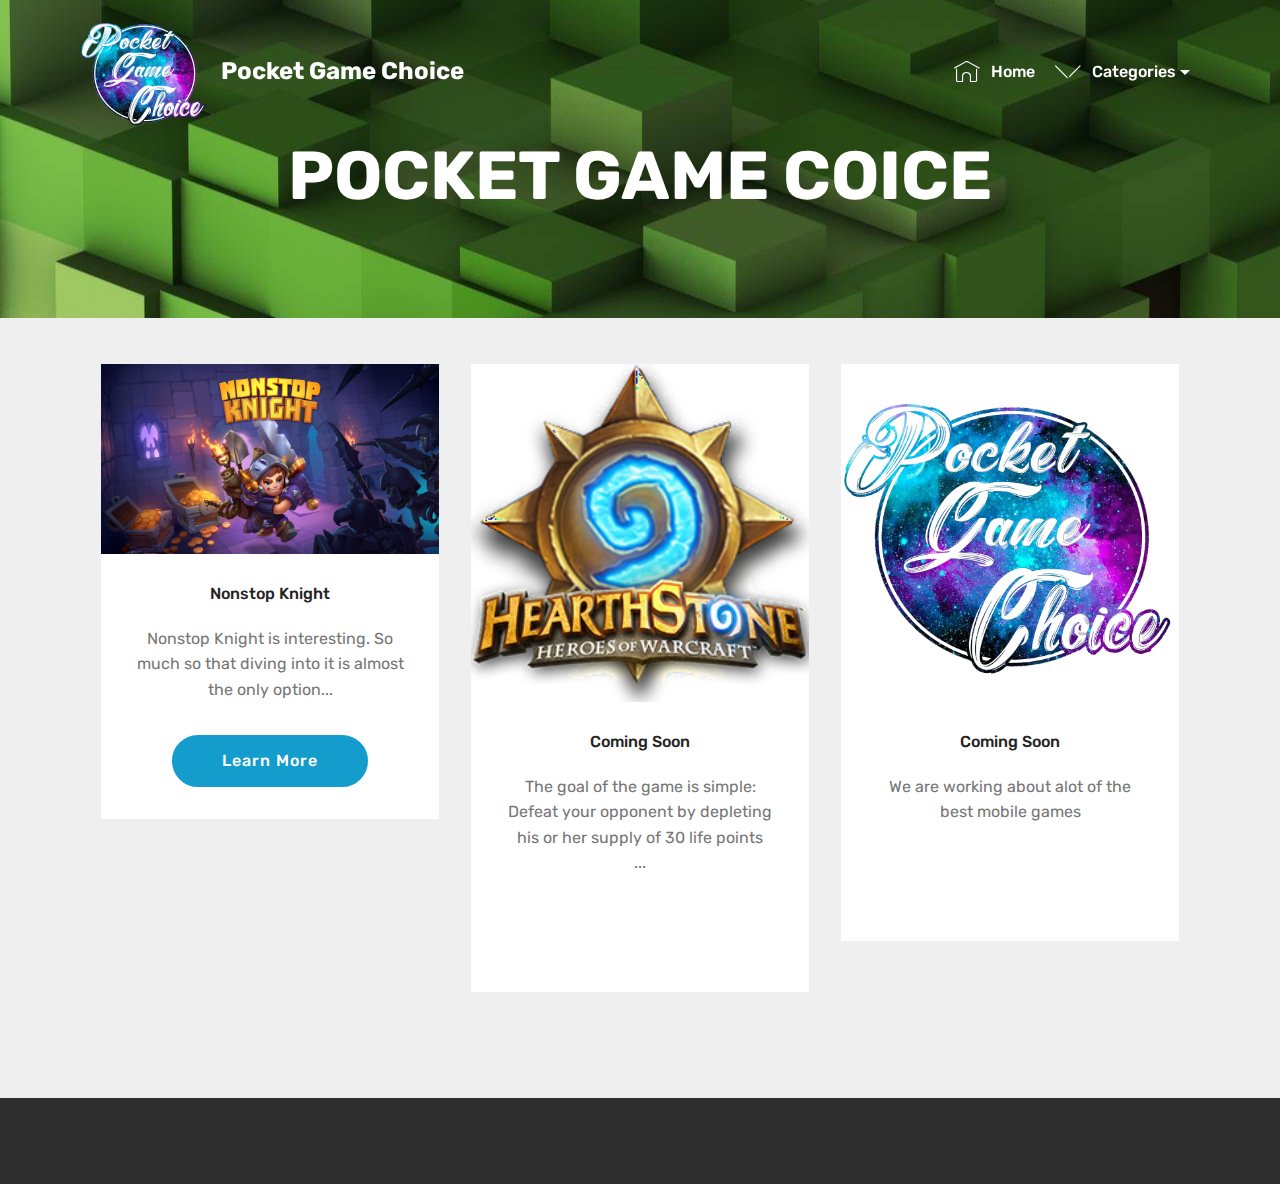
<file: index.html>
<!DOCTYPE html>
<html >
<head>
  <!-- Site made with Mobirise Website Builder v4.5.1, https://mobirise.com -->
  <meta charset="UTF-8">
  <meta http-equiv="X-UA-Compatible" content="IE=edge">
  <meta name="generator" content="Mobirise v4.5.1, mobirise.com">
  <meta name="viewport" content="width=device-width, initial-scale=1, minimum-scale=1">
  <meta name="description" content="">
  <title>Home</title>
  <link rel="stylesheet" href="assets/web/assets/mobirise-icons/mobirise-icons.css">
  <link rel="stylesheet" href="assets/tether/tether.min.css">
  <link rel="stylesheet" href="assets/bootstrap/css/bootstrap.min.css">
  <link rel="stylesheet" href="assets/bootstrap/css/bootstrap-grid.min.css">
  <link rel="stylesheet" href="assets/bootstrap/css/bootstrap-reboot.min.css">
  <link rel="stylesheet" href="assets/animatecss/animate.min.css">
  <link rel="stylesheet" href="assets/dropdown/css/style.css">
  <link rel="stylesheet" href="assets/theme/css/style.css">
  <link rel="stylesheet" href="assets/mobirise/css/mbr-additional.css" type="text/css">
  
  
  
</head>
<body>
<section class="menu cid-qDqXOaUvNI" once="menu" id="menu1-g" data-rv-view="11">

    

    <nav class="navbar navbar-expand beta-menu navbar-dropdown align-items-center navbar-fixed-top navbar-toggleable-sm bg-color transparent">
        <button class="navbar-toggler navbar-toggler-right" type="button" data-toggle="collapse" data-target="#navbarSupportedContent" aria-controls="navbarSupportedContent" aria-expanded="false" aria-label="Toggle navigation">
            <div class="hamburger">
                <span></span>
                <span></span>
                <span></span>
                <span></span>
            </div>
        </button>
        <div class="menu-logo">
            <div class="navbar-brand">
                <span class="navbar-logo">
                    <a href="index.html">
                         <img src="assets/images/iconv1-1024x1024.png" alt="Mobirise" title="" media-simple="true" style="height: 8rem;">
                    </a>
                </span>
                <span class="navbar-caption-wrap"><a class="navbar-caption text-white display-5" href="index.html">Pocket Game Choice</a></span>
            </div>
        </div>
        <div class="collapse navbar-collapse" id="navbarSupportedContent">
            <ul class="navbar-nav nav-dropdown nav-right" data-app-modern-menu="true"><li class="nav-item">
                    <a class="nav-link link text-white display-4" href="index.html">
                        <span class="mbri-home mbr-iconfont mbr-iconfont-btn"></span>Home</a>
                </li>
                <li class="nav-item dropdown">
                    <a class="nav-link link text-white dropdown-toggle display-4" href="index.html" data-toggle="dropdown-submenu" aria-expanded="false"><span class="mbri-arrow-down mbr-iconfont mbr-iconfont-btn"></span>
                        Categories</a><div class="dropdown-menu"><a class="text-white dropdown-item display-4" href="index.html">Coming Soon</a></div>
                </li></ul>
            
        </div>
    </nav>
</section>

<section class="engine"><a href="https://mobirise.co/l">bootstrap theme</a></section><section class="header1 cid-qDiYWYyGSx mbr-parallax-background" id="header1-1" data-rv-view="13">

    

    

    <div class="container">
        <div class="row justify-content-md-center">
            <div class="mbr-white col-md-10">
                <h1 class="mbr-section-title align-center mbr-bold pb-3 mbr-fonts-style display-1">POCKET GAME COICE</h1>
                
                <p class="mbr-text align-center pb-3 mbr-fonts-style display-5"></p>
                
            </div>
        </div>
    </div>

</section>

<section class="features3 cid-qDiZ49zAuS" id="features3-2" data-rv-view="16">

    

    
    <div class="container">
        <div class="media-container-row">
            <div class="card p-3 col-12 col-md-6 col-lg-4">
                <div class="card-wrapper">
                    <div class="card-img">
                        <a href="page1.html"><img src="assets/images/landscape-1920x1080-1920x1080.png" alt="Mobirise" title="" media-simple="true"></a>
                    </div>
                    <div class="card-box">
                        <h4 class="card-title mbr-fonts-style display-7">Nonstop Knight</h4>
                        <p class="mbr-text mbr-fonts-style display-7">Nonstop Knight is interesting. So much so that diving into it is almost the only option...<br></p>
                    </div>
                    <div class="mbr-section-btn text-center"><a href="page1.html" class="btn btn-primary display-4">Learn More</a></div>
                </div>
            </div>

            <div class="card p-3 col-12 col-md-6 col-lg-4">
                <div class="card-wrapper">
                    <div class="card-img">
                        <a href="page2.html"><img src="assets/images/4be0afb3ebfbd8cf816018de5b36c0e4-256x256.png" alt="Mobirise" title="" media-simple="true"></a>
                    </div>
                    <div class="card-box">
                        <h4 class="card-title mbr-fonts-style display-7">Coming Soon</h4>
                        <p class="mbr-text mbr-fonts-style display-7">The goal of the game is simple: Defeat your opponent by depleting his or her supply of 30 life points<br>...</p>
                    </div>
                    <div class="mbr-section-btn text-center"><a href="page2.html" class="btn btn-primary display-4">Learn More</a></div>
                </div>
            </div>

            <div class="card p-3 col-12 col-md-6 col-lg-4">
                <div class="card-wrapper">
                    <div class="card-img">
                        <a href="index.html"><img src="assets/images/iconv1-1024x1024.png" alt="Mobirise" title="" media-simple="true"></a>
                    </div>
                    <div class="card-box">
                        <h4 class="card-title mbr-fonts-style display-7">Coming Soon</h4>
                        <p class="mbr-text mbr-fonts-style display-7">We are working about alot of the best mobile games</p>
                    </div>
                    <div class="mbr-section-btn text-center"><a href="index.html" class="btn btn-primary display-4">Learn More</a></div>
                </div>
            </div>

            
        </div>
    </div>
</section>

<section once="" class="cid-qDiZ7c7cCY" id="footer6-3" data-rv-view="19">

    

    

    <div class="container">
        <div class="media-container-row align-center mbr-white">
            <div class="col-12">
                <p class="mbr-text mb-0 mbr-fonts-style display-7">© Copyright 2017 PocketGamingChoice - All Rights Reserved</p>
            </div>
        </div>
    </div>
</section>


  <script src="assets/web/assets/jquery/jquery.min.js"></script>
  <script src="assets/popper/popper.min.js"></script>
  <script src="assets/tether/tether.min.js"></script>
  <script src="assets/bootstrap/js/bootstrap.min.js"></script>
  <script src="assets/smoothscroll/smooth-scroll.js"></script>
  <script src="assets/touchswipe/jquery.touch-swipe.min.js"></script>
  <script src="assets/viewportchecker/jquery.viewportchecker.js"></script>
  <script src="assets/parallax/jarallax.min.js"></script>
  <script src="assets/dropdown/js/script.min.js"></script>
  <script src="assets/theme/js/script.js"></script>
  
  
  <input name="animation" type="hidden">
  </body>
</html>
</file>
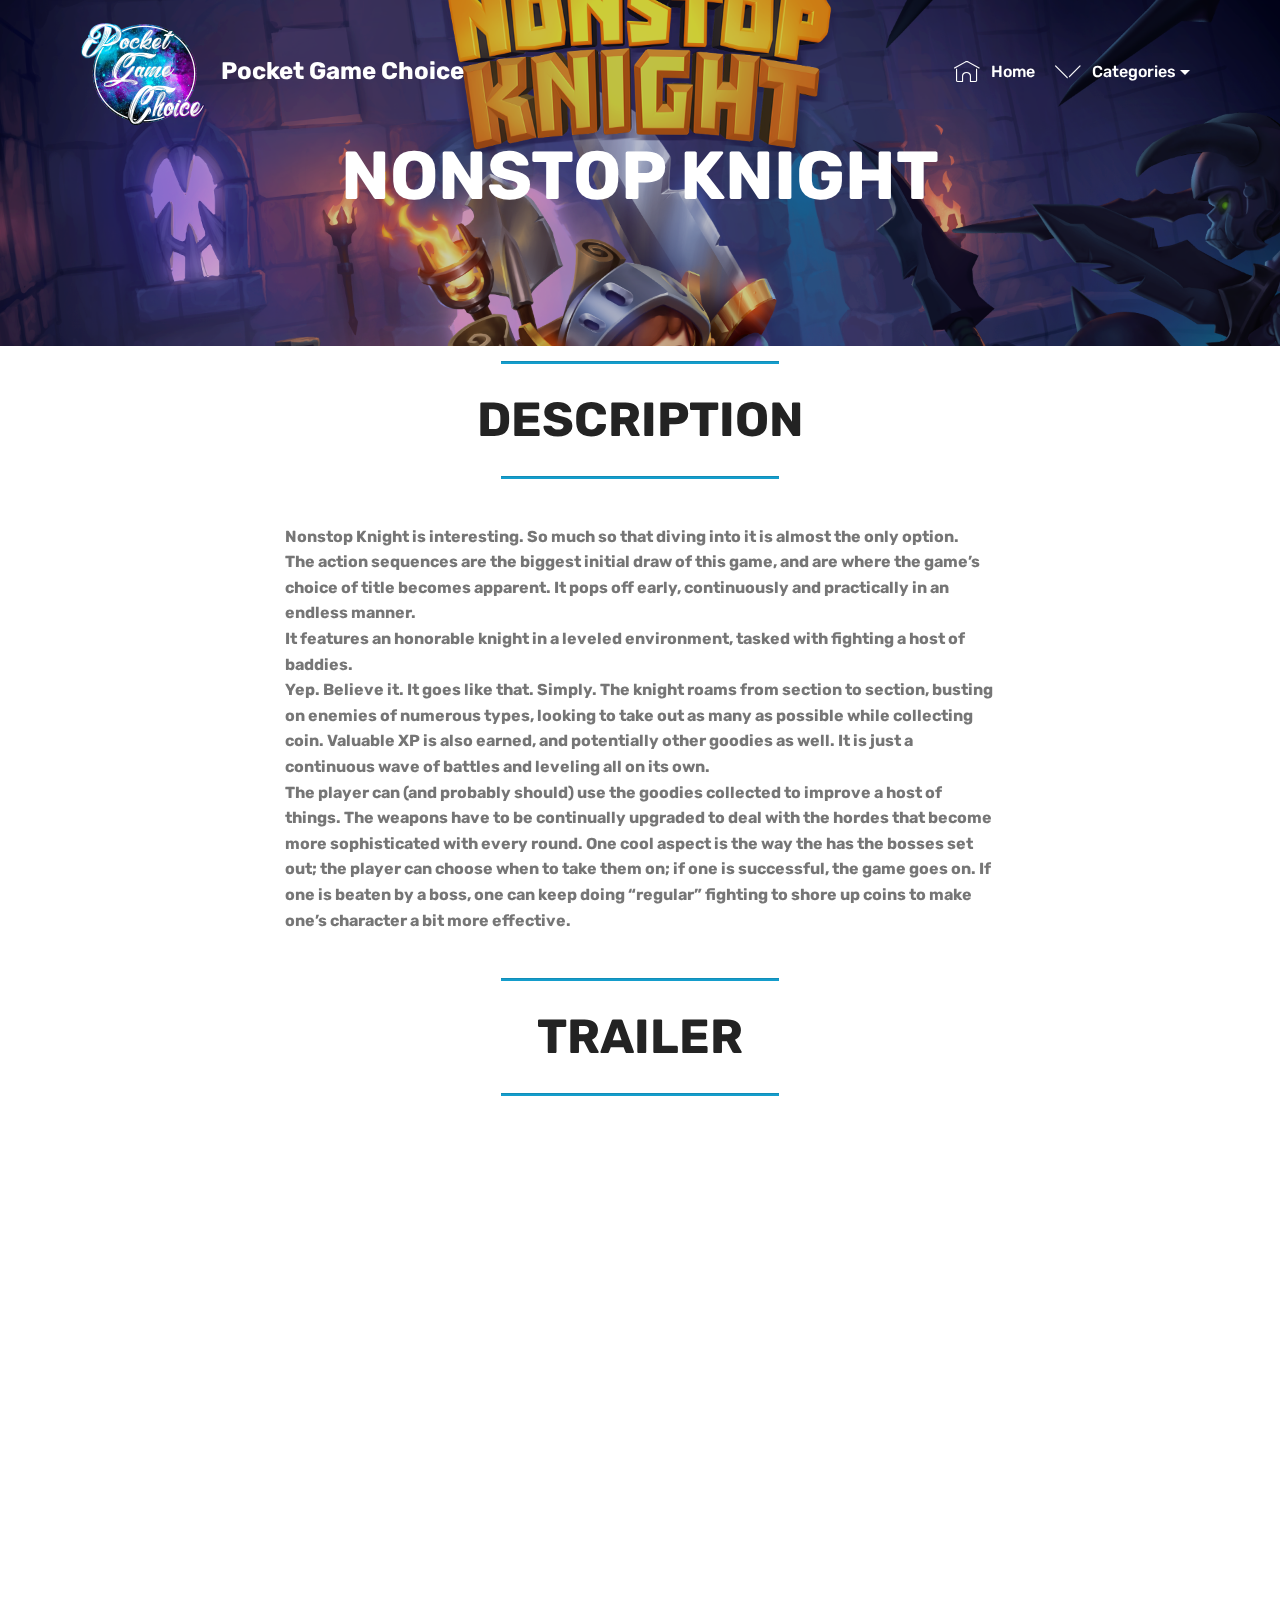
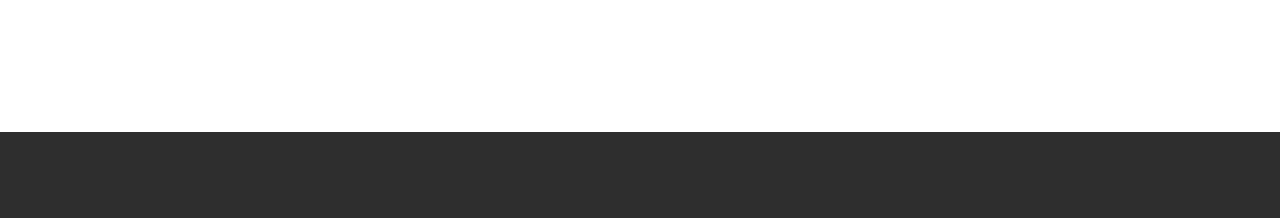
<file: page1.html>
<!DOCTYPE html>
<html >
<head>
  <!-- Site made with Mobirise Website Builder v4.5.1, https://mobirise.com -->
  <meta charset="UTF-8">
  <meta http-equiv="X-UA-Compatible" content="IE=edge">
  <meta name="generator" content="Mobirise v4.5.1, mobirise.com">
  <meta name="viewport" content="width=device-width, initial-scale=1, minimum-scale=1">
  <meta name="description" content="Web Site Builder Description">
  <title>nonstop</title>
  <link rel="stylesheet" href="assets/web/assets/mobirise-icons/mobirise-icons.css">
  <link rel="stylesheet" href="assets/tether/tether.min.css">
  <link rel="stylesheet" href="assets/bootstrap/css/bootstrap.min.css">
  <link rel="stylesheet" href="assets/bootstrap/css/bootstrap-grid.min.css">
  <link rel="stylesheet" href="assets/bootstrap/css/bootstrap-reboot.min.css">
  <link rel="stylesheet" href="assets/animatecss/animate.min.css">
  <link rel="stylesheet" href="assets/dropdown/css/style.css">
  <link rel="stylesheet" href="assets/theme/css/style.css">
  <link rel="stylesheet" href="assets/mobirise/css/mbr-additional.css" type="text/css">
  
  
  
</head>
<body>
<section class="menu cid-qDiYTULdL7" once="menu" id="menu1-4" data-rv-view="22">

    

    <nav class="navbar navbar-expand beta-menu navbar-dropdown align-items-center navbar-fixed-top navbar-toggleable-sm bg-color transparent">
        <button class="navbar-toggler navbar-toggler-right" type="button" data-toggle="collapse" data-target="#navbarSupportedContent" aria-controls="navbarSupportedContent" aria-expanded="false" aria-label="Toggle navigation">
            <div class="hamburger">
                <span></span>
                <span></span>
                <span></span>
                <span></span>
            </div>
        </button>
        <div class="menu-logo">
            <div class="navbar-brand">
                <span class="navbar-logo">
                    <a href="index.html">
                         <img src="assets/images/iconv1-1024x1024.png" alt="Mobirise" title="" media-simple="true" style="height: 8rem;">
                    </a>
                </span>
                <span class="navbar-caption-wrap"><a class="navbar-caption text-white display-5" href="index.html">Pocket Game Choice</a></span>
            </div>
        </div>
        <div class="collapse navbar-collapse" id="navbarSupportedContent">
            <ul class="navbar-nav nav-dropdown nav-right" data-app-modern-menu="true"><li class="nav-item">
                    <a class="nav-link link text-white display-4" href="index.html">
                        <span class="mbri-home mbr-iconfont mbr-iconfont-btn"></span>Home</a>
                </li>
                <li class="nav-item dropdown">
                    <a class="nav-link link text-white dropdown-toggle display-4" href="index.html" data-toggle="dropdown-submenu" aria-expanded="false"><span class="mbri-arrow-down mbr-iconfont mbr-iconfont-btn"></span>
                        Categories</a><div class="dropdown-menu"><a class="text-white dropdown-item display-4" href="index.html">Coming Soon</a></div>
                </li></ul>
            
        </div>
    </nav>
</section>

<section class="engine"><a href="https://mobirise.co/q">bootstrap carousel</a></section><section class="header1 cid-qDm8jcPqps mbr-parallax-background" id="header1-8" data-rv-view="24">

    

    <div class="mbr-overlay" style="opacity: 0.2; background-color: rgb(0, 0, 0);">
    </div>

    <div class="container">
        <div class="row justify-content-md-center">
            <div class="mbr-white col-md-10">
                <h1 class="mbr-section-title align-center mbr-bold pb-3 mbr-fonts-style display-1">NONSTOP KNIGHT</h1>
                
                
                
            </div>
        </div>
    </div>

</section>

<section class="mbr-section article content9 cid-qDm931dL5f" id="content9-a" data-rv-view="27">
    
     

    <div class="container">
        <div class="inner-container" style="width: 100%;">
            <hr class="line" style="width: 25%;">
            <div class="section-text align-center mbr-fonts-style display-2"><strong>DESCRIPTION</strong></div>
            <hr class="line" style="width: 25%;">
        </div>
        </div>
</section>

<section class="mbr-section article content1 cid-qDm93WdETc" id="content1-b" data-rv-view="29">
    
     

    <div class="container">
        <div class="media-container-row">
            <div class="mbr-text col-12 col-md-8 mbr-fonts-style display-7"><strong>Nonstop Knight is interesting. So much so that diving into it is almost the only option.
</strong><div><strong>The action sequences are the biggest initial draw of this game, and are where the game’s choice of title becomes apparent. It pops off early, continuously and practically in an endless manner. 
</strong></div><div><strong>It features an honorable knight in a leveled environment, tasked with fighting a host of baddies. 
</strong></div><div><strong>Yep. Believe it. It goes like that. Simply. The knight roams from section to section, busting on enemies of numerous types, looking to take out as many as possible while collecting coin. Valuable XP is also earned, and potentially other goodies as well. It is just a continuous wave of battles and leveling all on its own.</strong></div><div><strong>The player can (and probably should) use the goodies collected to improve a host of things. The weapons have to be continually upgraded to deal with the hordes that become more sophisticated with every round. One cool aspect is the way the has the bosses set out; the player can choose when to take them on; if one is successful, the game goes on. If one is beaten by a boss, one can keep doing “regular” fighting to shore up coins to make one’s character a bit more effective.</strong></div></div>
        </div>
    </div>
</section>

<section class="mbr-section article content9 cid-qDm989uxWo" id="content9-d" data-rv-view="30">
    
     

    <div class="container">
        <div class="inner-container" style="width: 100%;">
            <hr class="line" style="width: 25%;">
            <div class="section-text align-center mbr-fonts-style display-2"><strong>TRAILER</strong></div>
            <hr class="line" style="width: 25%;">
        </div>
        </div>
</section>

<section class="cid-qDm95Bprqq" id="video1-c" data-rv-view="32">

    
    
    <figure class="mbr-figure align-center container">
        <div class="video-block" style="width: 65%;">
            <div><iframe class="mbr-embedded-video" src="https://www.youtube.com/embed/dhBIsY0DvQc?rel=0&amp;amp;showinfo=0&amp;autoplay=0&amp;loop=0" width="1280" height="720" frameborder="0" allowfullscreen></iframe></div>
        </div>
    </figure>
</section>

<section class="mbr-section content8 cid-qDm99yE3fF" id="content8-e" data-rv-view="34">

    

    <div class="container">
        <div class="media-container-row title">
            <div class="col-12 col-md-8">
                <div class="mbr-section-btn align-center"><a class="btn btn-primary-outline display-4" href="https://appitate.go2affise.com/click?pid=706&offer_id=39710" target="_blank">DOWNLOAD FOR IOS</a>
                    <a class="btn btn-primary-outline display-4" href="page1.html">FOR ANDROID(coming Soon)</a></div>
            </div>
        </div>
    </div>
</section>

<section once="" class="cid-qDqZQAvGi1" id="footer6-h" data-rv-view="35">

    

    

    <div class="container">
        <div class="media-container-row align-center mbr-white">
            <div class="col-12">
                <p class="mbr-text mb-0 mbr-fonts-style display-7">© Copyright 2017 PocketGamingChoice - All Rights Reserved</p>
            </div>
        </div>
    </div>
</section>


  <script src="assets/web/assets/jquery/jquery.min.js"></script>
  <script src="assets/popper/popper.min.js"></script>
  <script src="assets/tether/tether.min.js"></script>
  <script src="assets/bootstrap/js/bootstrap.min.js"></script>
  <script src="assets/smoothscroll/smooth-scroll.js"></script>
  <script src="assets/touchswipe/jquery.touch-swipe.min.js"></script>
  <script src="assets/viewportchecker/jquery.viewportchecker.js"></script>
  <script src="assets/parallax/jarallax.min.js"></script>
  <script src="assets/dropdown/js/script.min.js"></script>
  <script src="assets/theme/js/script.js"></script>
  
  
  <input name="animation" type="hidden">
  </body>
</html>
</file>
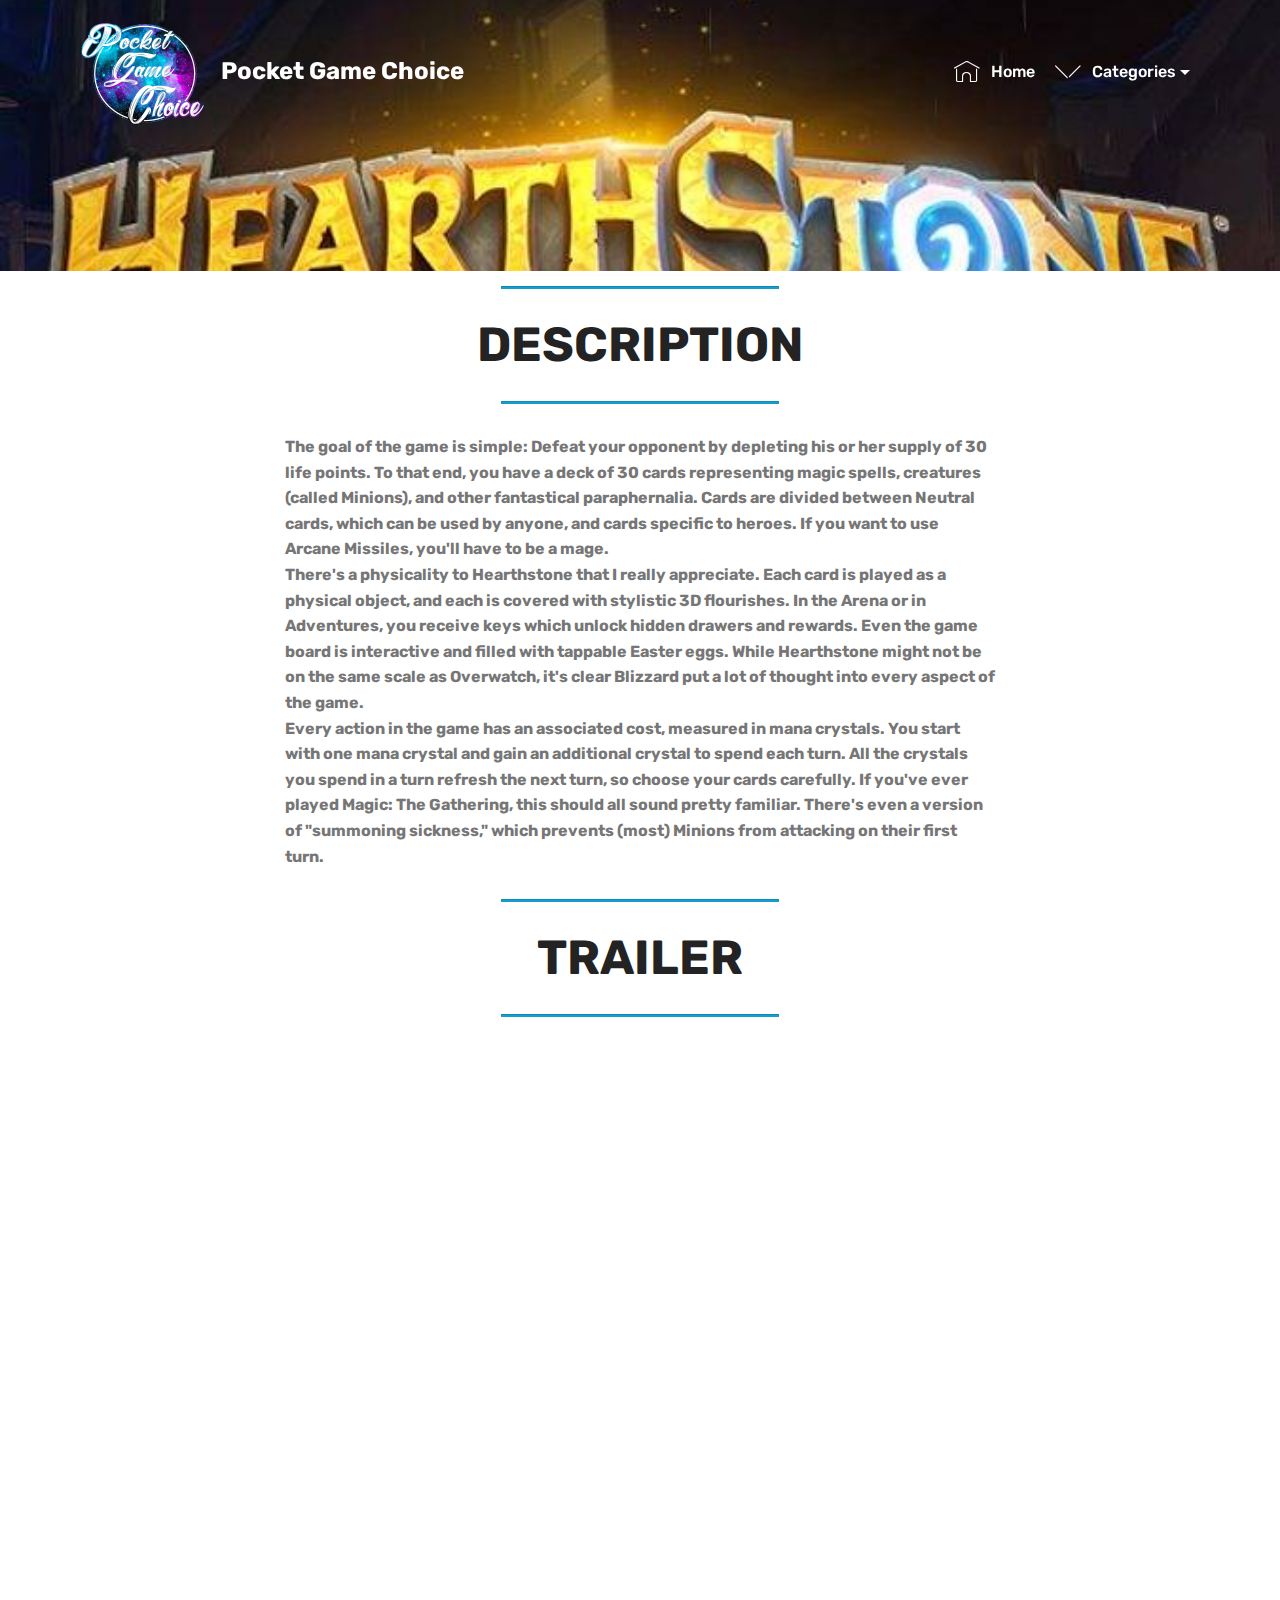
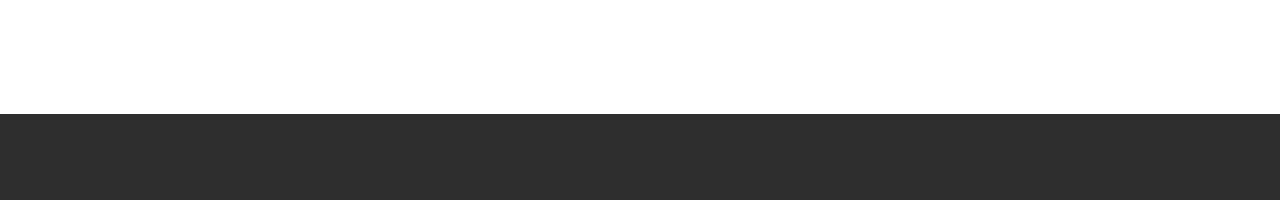
<file: page2.html>
<!DOCTYPE html>
<html >
<head>
  <!-- Site made with Mobirise Website Builder v4.5.1, https://mobirise.com -->
  <meta charset="UTF-8">
  <meta http-equiv="X-UA-Compatible" content="IE=edge">
  <meta name="generator" content="Mobirise v4.5.1, mobirise.com">
  <meta name="viewport" content="width=device-width, initial-scale=1, minimum-scale=1">
  <meta name="description" content="Web Creator Description">
  <title>hearthstone</title>
  <link rel="stylesheet" href="assets/web/assets/mobirise-icons/mobirise-icons.css">
  <link rel="stylesheet" href="assets/tether/tether.min.css">
  <link rel="stylesheet" href="assets/bootstrap/css/bootstrap.min.css">
  <link rel="stylesheet" href="assets/bootstrap/css/bootstrap-grid.min.css">
  <link rel="stylesheet" href="assets/bootstrap/css/bootstrap-reboot.min.css">
  <link rel="stylesheet" href="assets/animatecss/animate.min.css">
  <link rel="stylesheet" href="assets/dropdown/css/style.css">
  <link rel="stylesheet" href="assets/theme/css/style.css">
  <link rel="stylesheet" href="assets/mobirise/css/mbr-additional.css" type="text/css">
  
  
  
</head>
<body>
<section class="menu cid-qDqXOaUvNI" once="menu" id="menu1-i" data-rv-view="38">

    

    <nav class="navbar navbar-expand beta-menu navbar-dropdown align-items-center navbar-fixed-top navbar-toggleable-sm bg-color transparent">
        <button class="navbar-toggler navbar-toggler-right" type="button" data-toggle="collapse" data-target="#navbarSupportedContent" aria-controls="navbarSupportedContent" aria-expanded="false" aria-label="Toggle navigation">
            <div class="hamburger">
                <span></span>
                <span></span>
                <span></span>
                <span></span>
            </div>
        </button>
        <div class="menu-logo">
            <div class="navbar-brand">
                <span class="navbar-logo">
                    <a href="index.html">
                         <img src="assets/images/iconv1-1024x1024.png" alt="Mobirise" title="" media-simple="true" style="height: 8rem;">
                    </a>
                </span>
                <span class="navbar-caption-wrap"><a class="navbar-caption text-white display-5" href="index.html">Pocket Game Choice</a></span>
            </div>
        </div>
        <div class="collapse navbar-collapse" id="navbarSupportedContent">
            <ul class="navbar-nav nav-dropdown nav-right" data-app-modern-menu="true"><li class="nav-item">
                    <a class="nav-link link text-white display-4" href="index.html">
                        <span class="mbri-home mbr-iconfont mbr-iconfont-btn"></span>Home</a>
                </li>
                <li class="nav-item dropdown">
                    <a class="nav-link link text-white dropdown-toggle display-4" href="index.html" data-toggle="dropdown-submenu" aria-expanded="false"><span class="mbri-arrow-down mbr-iconfont mbr-iconfont-btn"></span>
                        Categories</a><div class="dropdown-menu"><a class="text-white dropdown-item display-4" href="index.html">Coming Soon</a></div>
                </li></ul>
            
        </div>
    </nav>
</section>

<section class="engine"><a href="https://mobirise.co/i">how to build a website for free</a></section><section class="header1 cid-qDD5WTifYJ mbr-parallax-background" id="header1-k" data-rv-view="40">

    

    

    <div class="container">
        <div class="row justify-content-md-center">
            <div class="mbr-white col-md-10">
                
                
                
                
            </div>
        </div>
    </div>

</section>

<section class="mbr-section article content9 cid-qDD79kzwEz" id="content9-l" data-rv-view="43">
    
     

    <div class="container">
        <div class="inner-container" style="width: 100%;">
            <hr class="line" style="width: 25%;">
            <div class="section-text align-center mbr-fonts-style display-2"><strong>DESCRIPTION</strong></div>
            <hr class="line" style="width: 25%;">
        </div>
        </div>
</section>

<section class="mbr-section article content1 cid-qDD7aVR1qR" id="content1-m" data-rv-view="45">
    
     

    <div class="container">
        <div class="media-container-row">
            <div class="mbr-text col-12 col-md-8 mbr-fonts-style display-7"><strong>The goal of the game is simple: Defeat your opponent by depleting his or her supply of 30 life points. To that end, you have a deck of 30 cards representing magic spells, creatures (called Minions), and other fantastical paraphernalia. Cards are divided between Neutral cards, which can be used by anyone, and cards specific to heroes. If you want to use Arcane Missiles, you'll have to be a mage.
</strong><div><strong>There's a physicality to Hearthstone that I really appreciate. Each card is played as a physical object, and each is covered with stylistic 3D flourishes. In the Arena or in Adventures, you receive keys which unlock hidden drawers and rewards. Even the game board is interactive and filled with tappable Easter eggs. While Hearthstone might not be on the same scale as Overwatch, it's clear Blizzard put a lot of thought into every aspect of the game.
</strong></div><div><strong>Every action in the game has an associated cost, measured in mana crystals. You start with one mana crystal and gain an additional crystal to spend each turn. All the crystals you spend in a turn refresh the next turn, so choose your cards carefully. If you've ever played Magic: The Gathering, this should all sound pretty familiar. There's even a version of "summoning sickness," which prevents (most) Minions from attacking on their first turn.</strong></div></div>
        </div>
    </div>
</section>

<section class="mbr-section article content9 cid-qDD7bCEc3E" id="content9-n" data-rv-view="46">
    
     

    <div class="container">
        <div class="inner-container" style="width: 100%;">
            <hr class="line" style="width: 25%;">
            <div class="section-text align-center mbr-fonts-style display-2"><strong>TRAILER</strong></div>
            <hr class="line" style="width: 25%;">
        </div>
        </div>
</section>

<section class="cid-qDD7dAmB6j" id="video1-o" data-rv-view="48">

    
    
    <figure class="mbr-figure align-center container">
        <div class="video-block" style="width: 70%;">
            <div><iframe class="mbr-embedded-video" src="https://www.youtube.com/embed/fdOeW4VWcoc?rel=0&amp;amp;showinfo=0&amp;autoplay=0&amp;loop=0" width="1280" height="720" frameborder="0" allowfullscreen></iframe></div>
        </div>
    </figure>
</section>

<section class="mbr-section content8 cid-qDD7eFX9Q3" id="content8-p" data-rv-view="50">

    

    <div class="container">
        <div class="media-container-row title">
            <div class="col-12 col-md-8">
                <div class="mbr-section-btn align-center"><a class="btn btn-primary display-4" href="https://appitate.go2affise.com/click?pid=706&offer_id=39745" target="_blank">Download For IOS</a>
                    <a class="btn btn-black-outline display-4" href="https://play.google.com/store/apps/details?id=com.blizzard.wtcg.hearthstone" target="_blank">For Android</a></div>
            </div>
        </div>
    </div>
</section>

<section once="" class="cid-qDD7HkkWFC" id="footer6-q" data-rv-view="51">

    

    

    <div class="container">
        <div class="media-container-row align-center mbr-white">
            <div class="col-12">
                <p class="mbr-text mb-0 mbr-fonts-style display-7">© Copyright 2017 Mobirise - All Rights Reserved</p>
            </div>
        </div>
    </div>
</section>


  <script src="assets/web/assets/jquery/jquery.min.js"></script>
  <script src="assets/popper/popper.min.js"></script>
  <script src="assets/tether/tether.min.js"></script>
  <script src="assets/bootstrap/js/bootstrap.min.js"></script>
  <script src="assets/smoothscroll/smooth-scroll.js"></script>
  <script src="assets/touchswipe/jquery.touch-swipe.min.js"></script>
  <script src="assets/viewportchecker/jquery.viewportchecker.js"></script>
  <script src="assets/parallax/jarallax.min.js"></script>
  <script src="assets/dropdown/js/script.min.js"></script>
  <script src="assets/theme/js/script.js"></script>
  
  
  <input name="animation" type="hidden">
  </body>
</html>
</file>
<file: assets/web/assets/mobirise-icons/mobirise-icons.css>
@font-face {
  font-family: 'MobiriseIcons';
  src:  url('mobirise-icons.eot?spat4u');
  src:  url('mobirise-icons.eot?spat4u#iefix') format('embedded-opentype'),
    url('mobirise-icons.ttf?spat4u') format('truetype'),
    url('mobirise-icons.woff?spat4u') format('woff'),
    url('mobirise-icons.svg?spat4u#MobiriseIcons') format('svg');
  font-weight: normal;
  font-style: normal;
}

[class^="mbri-"], [class*=" mbri-"] {
  /* use !important to prevent issues with browser extensions that change fonts */
  font-family: MobiriseIcons !important;
  speak: none;
  font-style: normal;
  font-weight: normal;
  font-variant: normal;
  text-transform: none;
  line-height: 1;

  /* Better Font Rendering =========== */
  -webkit-font-smoothing: antialiased;
  -moz-osx-font-smoothing: grayscale;
}

.mbri-add-submenu:before {
  content: "\e900";
}
.mbri-alert:before {
  content: "\e901";
}
.mbri-align-center:before {
  content: "\e902";
}
.mbri-align-justify:before {
  content: "\e903";
}
.mbri-align-left:before {
  content: "\e904";
}
.mbri-align-right:before {
  content: "\e905";
}
.mbri-android:before {
  content: "\e906";
}
.mbri-apple:before {
  content: "\e907";
}
.mbri-arrow-down:before {
  content: "\e908";
}
.mbri-arrow-next:before {
  content: "\e909";
}
.mbri-arrow-prev:before {
  content: "\e90a";
}
.mbri-arrow-up:before {
  content: "\e90b";
}
.mbri-bold:before {
  content: "\e90c";
}
.mbri-bookmark:before {
  content: "\e90d";
}
.mbri-bootstrap:before {
  content: "\e90e";
}
.mbri-briefcase:before {
  content: "\e90f";
}
.mbri-browse:before {
  content: "\e910";
}
.mbri-bulleted-list:before {
  content: "\e911";
}
.mbri-calendar:before {
  content: "\e912";
}
.mbri-camera:before {
  content: "\e913";
}
.mbri-cart-add:before {
  content: "\e914";
}
.mbri-cart-full:before {
  content: "\e915";
}
.mbri-cash:before {
  content: "\e916";
}
.mbri-change-style:before {
  content: "\e917";
}
.mbri-chat:before {
  content: "\e918";
}
.mbri-clock:before {
  content: "\e919";
}
.mbri-close:before {
  content: "\e91a";
}
.mbri-cloud:before {
  content: "\e91b";
}
.mbri-code:before {
  content: "\e91c";
}
.mbri-contact-form:before {
  content: "\e91d";
}
.mbri-credit-card:before {
  content: "\e91e";
}
.mbri-cursor-click:before {
  content: "\e91f";
}
.mbri-cust-feedback:before {
  content: "\e920";
}
.mbri-database:before {
  content: "\e921";
}
.mbri-delivery:before {
  content: "\e922";
}
.mbri-desktop:before {
  content: "\e923";
}
.mbri-devices:before {
  content: "\e924";
}
.mbri-down:before {
  content: "\e925";
}
.mbri-download:before {
  content: "\e989";
}
.mbri-drag-n-drop:before {
  content: "\e927";
}
.mbri-drag-n-drop2:before {
  content: "\e928";
}
.mbri-edit:before {
  content: "\e929";
}
.mbri-edit2:before {
  content: "\e92a";
}
.mbri-error:before {
  content: "\e92b";
}
.mbri-extension:before {
  content: "\e92c";
}
.mbri-features:before {
  content: "\e92d";
}
.mbri-file:before {
  content: "\e92e";
}
.mbri-flag:before {
  content: "\e92f";
}
.mbri-folder:before {
  content: "\e930";
}
.mbri-gift:before {
  content: "\e931";
}
.mbri-github:before {
  content: "\e932";
}
.mbri-globe:before {
  content: "\e933";
}
.mbri-globe-2:before {
  content: "\e934";
}
.mbri-growing-chart:before {
  content: "\e935";
}
.mbri-hearth:before {
  content: "\e936";
}
.mbri-help:before {
  content: "\e937";
}
.mbri-home:before {
  content: "\e938";
}
.mbri-hot-cup:before {
  content: "\e939";
}
.mbri-idea:before {
  content: "\e93a";
}
.mbri-image-gallery:before {
  content: "\e93b";
}
.mbri-image-slider:before {
  content: "\e93c";
}
.mbri-info:before {
  content: "\e93d";
}
.mbri-italic:before {
  content: "\e93e";
}
.mbri-key:before {
  content: "\e93f";
}
.mbri-laptop:before {
  content: "\e940";
}
.mbri-layers:before {
  content: "\e941";
}
.mbri-left-right:before {
  content: "\e942";
}
.mbri-left:before {
  content: "\e943";
}
.mbri-letter:before {
  content: "\e944";
}
.mbri-like:before {
  content: "\e945";
}
.mbri-link:before {
  content: "\e946";
}
.mbri-lock:before {
  content: "\e947";
}
.mbri-login:before {
  content: "\e948";
}
.mbri-logout:before {
  content: "\e949";
}
.mbri-magic-stick:before {
  content: "\e94a";
}
.mbri-map-pin:before {
  content: "\e94b";
}
.mbri-menu:before {
  content: "\e94c";
}
.mbri-mobile:before {
  content: "\e94d";
}
.mbri-mobile2:before {
  content: "\e94e";
}
.mbri-mobirise:before {
  content: "\e94f";
}
.mbri-more-horizontal:before {
  content: "\e950";
}
.mbri-more-vertical:before {
  content: "\e951";
}
.mbri-music:before {
  content: "\e952";
}
.mbri-new-file:before {
  content: "\e953";
}
.mbri-numbered-list:before {
  content: "\e954";
}
.mbri-opened-folder:before {
  content: "\e955";
}
.mbri-pages:before {
  content: "\e956";
}
.mbri-paper-plane:before {
  content: "\e957";
}
.mbri-paperclip:before {
  content: "\e958";
}
.mbri-photo:before {
  content: "\e959";
}
.mbri-photos:before {
  content: "\e95a";
}
.mbri-pin:before {
  content: "\e95b";
}
.mbri-play:before {
  content: "\e95c";
}
.mbri-plus:before {
  content: "\e95d";
}
.mbri-preview:before {
  content: "\e95e";
}
.mbri-print:before {
  content: "\e95f";
}
.mbri-protect:before {
  content: "\e960";
}
.mbri-question:before {
  content: "\e961";
}
.mbri-quote-left:before {
  content: "\e962";
}
.mbri-quote-right:before {
  content: "\e963";
}
.mbri-refresh:before {
  content: "\e964";
}
.mbri-responsive:before {
  content: "\e965";
}
.mbri-right:before {
  content: "\e966";
}
.mbri-rocket:before {
  content: "\e967";
}
.mbri-sad-face:before {
  content: "\e968";
}
.mbri-sale:before {
  content: "\e969";
}
.mbri-save:before {
  content: "\e96a";
}
.mbri-search:before {
  content: "\e96b";
}
.mbri-setting:before {
  content: "\e96c";
}
.mbri-setting2:before {
  content: "\e96d";
}
.mbri-setting3:before {
  content: "\e96e";
}
.mbri-share:before {
  content: "\e96f";
}
.mbri-shopping-bag:before {
  content: "\e970";
}
.mbri-shopping-basket:before {
  content: "\e971";
}
.mbri-shopping-cart:before {
  content: "\e972";
}
.mbri-sites:before {
  content: "\e973";
}
.mbri-smile-face:before {
  content: "\e974";
}
.mbri-speed:before {
  content: "\e975";
}
.mbri-star:before {
  content: "\e976";
}
.mbri-success:before {
  content: "\e977";
}
.mbri-sun:before {
  content: "\e978";
}
.mbri-sun2:before {
  content: "\e979";
}
.mbri-tablet:before {
  content: "\e97a";
}
.mbri-tablet-vertical:before {
  content: "\e97b";
}
.mbri-target:before {
  content: "\e97c";
}
.mbri-timer:before {
  content: "\e97d";
}
.mbri-to-ftp:before {
  content: "\e97e";
}
.mbri-to-local-drive:before {
  content: "\e97f";
}
.mbri-touch-swipe:before {
  content: "\e980";
}
.mbri-touch:before {
  content: "\e981";
}
.mbri-trash:before {
  content: "\e982";
}
.mbri-underline:before {
  content: "\e983";
}
.mbri-unlink:before {
  content: "\e984";
}
.mbri-unlock:before {
  content: "\e985";
}
.mbri-up-down:before {
  content: "\e986";
}
.mbri-up:before {
  content: "\e987";
}
.mbri-update:before {
  content: "\e988";
}
.mbri-upload:before {
 content: "\e926"; 
}
.mbri-user:before {
  content: "\e98a";
}
.mbri-user2:before {
  content: "\e98b";
}
.mbri-users:before {
  content: "\e98c";
}
.mbri-video:before {
  content: "\e98d";
}
.mbri-video-play:before {
  content: "\e98e";
}
.mbri-watch:before {
  content: "\e98f";
}
.mbri-website-theme:before {
  content: "\e990";
}
.mbri-wifi:before {
  content: "\e991";
}
.mbri-windows:before {
  content: "\e992";
}
.mbri-zoom-out:before {
  content: "\e993";
}
.mbri-redo:before {
  content: "\e994";
}
.mbri-undo:before {
  content: "\e995";
}
</file>
<file: assets/dropdown/css/style.css>
.navbar-dropdown {
  left: 0;
  padding: 0;
  position: absolute;
  right: 0;
  top: 0;
  transition: all 0.45s ease;
  z-index: 1030;
  background: #282828; }
  .navbar-dropdown .navbar-logo {
    margin-right: 0.8rem;
    transition: margin 0.3s ease-in-out;
    vertical-align: middle; }
    .navbar-dropdown .navbar-logo img {
      height: 3.125rem;
      transition: all 0.3s ease-in-out; }
    .navbar-dropdown .navbar-logo.mbr-iconfont {
      font-size: 3.125rem;
      line-height: 3.125rem; }
  .navbar-dropdown .navbar-caption {
    font-weight: 700;
    white-space: normal;
    vertical-align: -4px;
    line-height: 3.125rem !important; }
    .navbar-dropdown .navbar-caption, .navbar-dropdown .navbar-caption:hover {
      color: inherit;
      text-decoration: none; }
  .navbar-dropdown .mbr-iconfont + .navbar-caption {
    vertical-align: -1px; }
  .navbar-dropdown.navbar-fixed-top {
    position: fixed; }
  .navbar-dropdown .navbar-brand span {
    vertical-align: -4px; }
  .navbar-dropdown.bg-color.transparent {
    background: none; }
  .navbar-dropdown.navbar-short .navbar-brand {
    padding: 0.625rem 0; }
    .navbar-dropdown.navbar-short .navbar-brand span {
      vertical-align: -1px; }
  .navbar-dropdown.navbar-short .navbar-caption {
    line-height: 2.375rem !important;
    vertical-align: -2px; }
  .navbar-dropdown.navbar-short .navbar-logo {
    margin-right: 0.5rem; }
    .navbar-dropdown.navbar-short .navbar-logo img {
      height: 2.375rem; }
    .navbar-dropdown.navbar-short .navbar-logo.mbr-iconfont {
      font-size: 2.375rem;
      line-height: 2.375rem; }
  .navbar-dropdown.navbar-short .mbr-table-cell {
    height: 3.625rem; }
  .navbar-dropdown .navbar-close {
    left: 0.6875rem;
    position: fixed;
    top: 0.75rem;
    z-index: 1000; }
  .navbar-dropdown .hamburger-icon {
    content: "";
    display: inline-block;
    vertical-align: middle;
    width: 16px;
    -webkit-box-shadow: 0 -6px 0 1px #282828,0 0 0 1px #282828,0 6px 0 1px #282828;
    -moz-box-shadow: 0 -6px 0 1px #282828,0 0 0 1px #282828,0 6px 0 1px #282828;
    box-shadow: 0 -6px 0 1px #282828,0 0 0 1px #282828,0 6px 0 1px #282828; }

.dropdown-menu .dropdown-toggle[data-toggle="dropdown-submenu"]::after {
  border-bottom: 0.35em solid transparent;
  border-left: 0.35em solid;
  border-right: 0;
  border-top: 0.35em solid transparent;
  margin-left: 0.3rem; }

.dropdown-menu .dropdown-item:focus {
  outline: 0; }

.nav-dropdown {
  font-size: 0.75rem;
  font-weight: 500;
  height: auto !important; }
  .nav-dropdown .nav-btn {
    padding-left: 1rem; }
  .nav-dropdown .link {
    margin: .667em 1.667em;
    font-weight: 500;
    padding: 0;
    transition: color .2s ease-in-out; }
    .nav-dropdown .link.dropdown-toggle {
      margin-right: 2.583em; }
      .nav-dropdown .link.dropdown-toggle::after {
        margin-left: .25rem;
        border-top: 0.35em solid;
        border-right: 0.35em solid transparent;
        border-left: 0.35em solid transparent;
        border-bottom: 0; }
      .nav-dropdown .link.dropdown-toggle[aria-expanded="true"] {
        margin: 0;
        padding: 0.667em 3.263em  0.667em 1.667em; }
  .nav-dropdown .link::after,
  .nav-dropdown .dropdown-item::after {
    color: inherit; }
  .nav-dropdown .btn {
    font-size: 0.75rem;
    font-weight: 700;
    letter-spacing: 0;
    margin-bottom: 0;
    padding-left: 1.25rem;
    padding-right: 1.25rem; }
  .nav-dropdown .dropdown-menu {
    border-radius: 0;
    border: 0;
    left: 0;
    margin: 0;
    padding-bottom: 1.25rem;
    padding-top: 1.25rem;
    position: relative; }
  .nav-dropdown .dropdown-submenu {
    margin-left: 0.125rem;
    top: 0; }
  .nav-dropdown .dropdown-item {
    font-weight: 500;
    line-height: 2;
    padding: 0.3846em 4.615em 0.3846em 1.5385em;
    position: relative;
    transition: color .2s ease-in-out, background-color .2s ease-in-out; }
    .nav-dropdown .dropdown-item::after {
      margin-top: -0.3077em;
      position: absolute;
      right: 1.1538em;
      top: 50%; }
    .nav-dropdown .dropdown-item:focus, .nav-dropdown .dropdown-item:hover {
      background: none; }

@media (max-width: 767px) {
  .nav-dropdown.navbar-toggleable-sm {
    bottom: 0;
    display: none;
    left: 0;
    overflow-x: hidden;
    position: fixed;
    top: 0;
    transform: translateX(-100%);
    -ms-transform: translateX(-100%);
    -webkit-transform: translateX(-100%);
    width: 18.75rem;
    z-index: 999; } }
.nav-dropdown.navbar-toggleable-xl {
  bottom: 0;
  display: none;
  left: 0;
  overflow-x: hidden;
  position: fixed;
  top: 0;
  transform: translateX(-100%);
  -ms-transform: translateX(-100%);
  -webkit-transform: translateX(-100%);
  width: 18.75rem;
  z-index: 999; }

.nav-dropdown-sm {
  display: block !important;
  overflow-x: hidden;
  overflow: auto;
  padding-top: 3.875rem; }
  .nav-dropdown-sm::after {
    content: "";
    display: block;
    height: 3rem;
    width: 100%; }
  .nav-dropdown-sm.collapse.in ~ .navbar-close {
    display: block !important; }
  .nav-dropdown-sm.collapsing, .nav-dropdown-sm.collapse.in {
    transform: translateX(0);
    -ms-transform: translateX(0);
    -webkit-transform: translateX(0);
    transition: all 0.25s ease-out;
    -webkit-transition: all 0.25s ease-out;
    background: #282828; }
  .nav-dropdown-sm.collapsing[aria-expanded="false"] {
    transform: translateX(-100%);
    -ms-transform: translateX(-100%);
    -webkit-transform: translateX(-100%); }
  .nav-dropdown-sm .nav-item {
    display: block;
    margin-left: 0 !important;
    padding-left: 0; }
  .nav-dropdown-sm .link,
  .nav-dropdown-sm .dropdown-item {
    border-top: 1px dotted rgba(255, 255, 255, 0.1);
    font-size: 0.8125rem;
    line-height: 1.6;
    margin: 0 !important;
    padding: 0.875rem 2.4rem 0.875rem 1.5625rem !important;
    position: relative;
    white-space: normal; }
    .nav-dropdown-sm .link:focus, .nav-dropdown-sm .link:hover,
    .nav-dropdown-sm .dropdown-item:focus,
    .nav-dropdown-sm .dropdown-item:hover {
      background: rgba(0, 0, 0, 0.2) !important;
      color: #c0a375; }
  .nav-dropdown-sm .nav-btn {
    position: relative;
    padding: 1.5625rem 1.5625rem 0 1.5625rem; }
    .nav-dropdown-sm .nav-btn::before {
      border-top: 1px dotted rgba(255, 255, 255, 0.1);
      content: "";
      left: 0;
      position: absolute;
      top: 0;
      width: 100%; }
    .nav-dropdown-sm .nav-btn + .nav-btn {
      padding-top: 0.625rem; }
      .nav-dropdown-sm .nav-btn + .nav-btn::before {
        display: none; }
  .nav-dropdown-sm .btn {
    padding: 0.625rem 0; }
  .nav-dropdown-sm .dropdown-toggle[data-toggle="dropdown-submenu"]::after {
    margin-left: .25rem;
    border-top: 0.35em solid;
    border-right: 0.35em solid transparent;
    border-left: 0.35em solid transparent;
    border-bottom: 0; }
  .nav-dropdown-sm .dropdown-toggle[data-toggle="dropdown-submenu"][aria-expanded="true"]::after {
    border-top: 0;
    border-right: 0.35em solid transparent;
    border-left: 0.35em solid transparent;
    border-bottom: 0.35em solid; }
  .nav-dropdown-sm .dropdown-menu {
    margin: 0;
    padding: 0;
    position: relative;
    top: 0;
    left: 0;
    width: 100%;
    border: 0;
    float: none;
    border-radius: 0;
    background: none; }
  .nav-dropdown-sm .dropdown-submenu {
    left: 100%;
    margin-left: 0.125rem;
    margin-top: -1.25rem;
    top: 0; }

.navbar-toggleable-sm .nav-dropdown .dropdown-menu {
  position: absolute; }

.navbar-toggleable-sm .nav-dropdown .dropdown-submenu {
  left: 100%;
  margin-left: 0.125rem;
  margin-top: -1.25rem;
  top: 0; }

.navbar-toggleable-sm.opened .nav-dropdown .dropdown-menu {
  position: relative; }

.navbar-toggleable-sm.opened .nav-dropdown .dropdown-submenu {
  left: 0;
  margin-left: 00rem;
  margin-top: 0rem;
  top: 0; }

.is-builder .nav-dropdown.collapsing {
  transition: none !important; }

/*# sourceMappingURL=style.css.map */
</file>
<file: assets/theme/css/style.css>
/*!
 * Mobirise v4 theme (https://mobirise.com/)
 * Copyright 2017 Mobirise
 */
section {
  background-color: #eeeeee; }

section,
.container,
.container-fluid {
  position: relative;
  word-wrap: break-word; }

a.mbr-iconfont:hover {
  text-decoration: none; }

.article .lead p, .article .lead ul, .article .lead ol, .article .lead pre, .article .lead blockquote {
  margin-bottom: 0; }

a {
  font-style: normal;
  font-weight: 400;
  cursor: pointer; }
  a, a:hover {
    text-decoration: none; }

figure {
  margin-bottom: 0; }

body {
  color: #232323; }

h1, h2, h3, h4, h5, h6,
.h1, .h2, .h3, .h4, .h5, .h6,
.display-1, .display-2, .display-3, .display-4 {
  line-height: 1;
  word-break: break-word;
  word-wrap: break-word; }

b, strong {
  font-weight: bold; }

blockquote {
  padding: 10px 0 10px 20px;
  position: relative;
  border-left: 2px solid;
  border-color: #ff3366; }

input:-webkit-autofill, input:-webkit-autofill:hover, input:-webkit-autofill:focus, input:-webkit-autofill:active {
  transition-delay: 9999s;
  transition-property: background-color, color; }

textarea[type="hidden"] {
  display: none; }

body {
  position: relative; }

section {
  background-position: 50% 50%;
  background-repeat: no-repeat;
  background-size: cover; }
  section .mbr-background-video,
  section .mbr-background-video-preview {
    position: absolute;
    bottom: 0;
    left: 0;
    right: 0;
    top: 0; }

.hidden {
  visibility: hidden; }

.mbr-z-index20 {
  z-index: 20; }

/*! Base colors */
.mbr-white {
  color: #ffffff; }

.mbr-black {
  color: #000000; }

.mbr-bg-white {
  background-color: #ffffff; }

.mbr-bg-black {
  background-color: #000000; }

/*! Text-aligns */
.align-left {
  text-align: left; }

.align-center {
  text-align: center; }

.align-right {
  text-align: right; }

@media (max-width: 767px) {
  .align-left, .align-center, .align-right, .mbr-section-btn, .mbr-section-title {
    text-align: center; } }
/*! Font-weight  */
.mbr-light {
  font-weight: 300; }

.mbr-regular {
  font-weight: 400; }

.mbr-semibold {
  font-weight: 500; }

.mbr-bold {
  font-weight: 700; }

/*! Media  */
.media-size-item {
  -webkit-flex: 1 1 auto;
  -moz-flex: 1 1 auto;
  -ms-flex: 1 1 auto;
  -o-flex: 1 1 auto;
  flex: 1 1 auto; }

.media-content {
  -webkit-flex-basis: 100%;
  flex-basis: 100%; }

.media-container-row {
  display: -ms-flexbox;
  display: -webkit-flex;
  display: flex;
  -webkit-flex-direction: row;
  -ms-flex-direction: row;
  flex-direction: row;
  -webkit-flex-wrap: wrap;
  -ms-flex-wrap: wrap;
  flex-wrap: wrap;
  -webkit-justify-content: center;
  -ms-flex-pack: center;
  justify-content: center;
  -webkit-align-content: center;
  -ms-flex-line-pack: center;
  align-content: center;
  -webkit-align-items: start;
  -ms-flex-align: start;
  align-items: start; }
  .media-container-row .media-size-item {
    width: 400px; }

.media-container-column {
  display: -ms-flexbox;
  display: -webkit-flex;
  display: flex;
  -webkit-flex-direction: column;
  -ms-flex-direction: column;
  flex-direction: column;
  -webkit-flex-wrap: wrap;
  -ms-flex-wrap: wrap;
  flex-wrap: wrap;
  -webkit-justify-content: center;
  -ms-flex-pack: center;
  justify-content: center;
  -webkit-align-content: center;
  -ms-flex-line-pack: center;
  align-content: center;
  -webkit-align-items: stretch;
  -ms-flex-align: stretch;
  align-items: stretch; }
  .media-container-column > * {
    width: 100%; }

@media (min-width: 992px) {
  .media-container-row {
    -webkit-flex-wrap: nowrap;
    -ms-flex-wrap: nowrap;
    flex-wrap: nowrap; } }
figure {
  overflow: hidden; }

figure[mbr-media-size] {
  transition: width 0.1s; }

.mbr-figure img, .mbr-figure iframe {
  display: block;
  width: 100%; }

.card {
  background-color: transparent;
  border: none; }

.card-img {
  text-align: center;
  flex-shrink: 0; }

.media {
  max-width: 100%;
  margin: 0 auto; }

.mbr-figure {
  -ms-flex-item-align: center;
  -ms-grid-row-align: center;
  -webkit-align-self: center;
  align-self: center; }

.media-container > div {
  max-width: 100%; }

.mbr-figure img, .card-img img {
  width: 100%; }

@media (max-width: 991px) {
  .media-size-item {
    width: auto !important; }

  .media {
    width: auto; }

  .mbr-figure {
    width: 100% !important; } }
/*! Buttons */
.mbr-section-btn {
  margin-left: -.25rem;
  margin-right: -.25rem;
  font-size: 0; }

nav .mbr-section-btn {
  margin-left: 0rem;
  margin-right: 0rem; }

/*! Btn icon margin */
.btn .mbr-iconfont, .btn.btn-sm .mbr-iconfont {
  cursor: pointer;
  margin-right: 0.5rem; }

.btn.btn-md .mbr-iconfont, .btn.btn-md .mbr-iconfont {
  margin-right: 0.8rem; }

.mbr-regular {
  font-weight: 400; }

.mbr-semibold {
  font-weight: 500; }

.mbr-bold {
  font-weight: 700; }

[type="submit"] {
  -webkit-appearance: none; }

/*! Full-screen */
.mbr-fullscreen .mbr-overlay {
  min-height: 100vh; }

.mbr-fullscreen {
  display: flex;
  display: -webkit-flex;
  display: -moz-flex;
  display: -ms-flex;
  display: -o-flex;
  align-items: center;
  -webkit-align-items: center;
  min-height: 100vh;
  padding-top: 3rem;
  padding-bottom: 3rem; }

/*! Map */
.map {
  height: 25rem;
  position: relative; }
  .map iframe {
    width: 100%;
    height: 100%; }

/* Form */
.form-asterisk {
  font-family: initial;
  position: absolute;
  top: -2px;
  font-weight: normal; }

/*! Scroll to top arrow */
.mbr-arrow-up {
  bottom: 25px;
  right: 90px;
  position: fixed;
  text-align: right;
  z-index: 5000;
  color: #ffffff;
  font-size: 32px;
  transform: rotate(180deg);
  -webkit-transform: rotate(180deg); }

.mbr-arrow-up a {
  background: rgba(0, 0, 0, 0.2);
  border-radius: 3px;
  color: #fff;
  display: inline-block;
  height: 60px;
  width: 60px;
  outline-style: none !important;
  position: relative;
  text-decoration: none;
  transition: all .3s ease-in-out;
  cursor: pointer;
  text-align: center; }
  .mbr-arrow-up a:hover {
    background-color: rgba(0, 0, 0, 0.4); }
  .mbr-arrow-up a i {
    line-height: 60px; }

.mbr-arrow-up-icon {
  display: block;
  color: #fff; }

.mbr-arrow-up-icon::before {
  content: "\203a";
  display: inline-block;
  font-family: serif;
  font-size: 32px;
  line-height: 1;
  font-style: normal;
  position: relative;
  top: 6px;
  left: -4px;
  -webkit-transform: rotate(-90deg);
  transform: rotate(-90deg); }

/*! Arrow Down */
.mbr-arrow {
  position: absolute;
  bottom: 45px;
  left: 50%;
  width: 60px;
  height: 60px;
  cursor: pointer;
  background-color: rgba(80, 80, 80, 0.5);
  border-radius: 50%;
  -webkit-transform: translateX(-50%);
  transform: translateX(-50%); }
  .mbr-arrow > a {
    display: inline-block;
    text-decoration: none;
    outline-style: none;
    -webkit-animation: arrowdown 1.7s ease-in-out infinite;
    animation: arrowdown 1.7s ease-in-out infinite; }
    .mbr-arrow > a > i {
      position: absolute;
      top: -2px;
      left: 15px;
      font-size: 2rem; }

@keyframes arrowdown {
  0% {
    transform: translateY(0px);
    -webkit-transform: translateY(0px); }
  50% {
    transform: translateY(-5px);
    -webkit-transform: translateY(-5px); }
  100% {
    transform: translateY(0px);
    -webkit-transform: translateY(0px); } }
@-webkit-keyframes arrowdown {
  0% {
    transform: translateY(0px);
    -webkit-transform: translateY(0px); }
  50% {
    transform: translateY(-5px);
    -webkit-transform: translateY(-5px); }
  100% {
    transform: translateY(0px);
    -webkit-transform: translateY(0px); } }
@media (max-width: 500px) {
  .mbr-arrow-up {
    left: 50%;
    right: auto;
    transform: translateX(-50%) rotate(180deg);
    -webkit-transform: translateX(-50%) rotate(180deg); } }
/*Gradients animation*/
@keyframes gradient-animation {
  from {
    background-position: 0% 100%;
    animation-timing-function: ease-in-out; }
  to {
    background-position: 100% 0%;
    animation-timing-function: ease-in-out; } }
@-webkit-keyframes gradient-animation {
  from {
    background-position: 0% 100%;
    animation-timing-function: ease-in-out; }
  to {
    background-position: 100% 0%;
    animation-timing-function: ease-in-out; } }
.bg-gradient {
  background-size: 200% 200%;
  animation: gradient-animation 5s infinite alternate;
  -webkit-animation: gradient-animation 5s infinite alternate; }

.menu .navbar-brand {
  display: -webkit-flex; }
  .menu .navbar-brand span {
    display: flex;
    display: -webkit-flex; }
  .menu .navbar-brand .navbar-caption-wrap {
    display: -webkit-flex; }
  .menu .navbar-brand .navbar-logo img {
    display: -webkit-flex; }
@media (min-width: 768px) and (max-width: 991px) {
  .menu .navbar-toggleable-sm .navbar-nav {
    display: -webkit-box;
    display: -webkit-flex;
    display: -ms-flexbox; } }
@media (min-width: 992px) {
  .menu .navbar-nav.nav-dropdown {
    display: -webkit-flex; }
  .menu .navbar-toggleable-sm .navbar-collapse {
    display: -webkit-flex !important; } }

/*# sourceMappingURL=style.css.map */
.engine {
	position: absolute;
	text-indent: -2400px;
	text-align: center;
	padding: 0;
	top: 0;
	left: -2400px;
}
</file>
<file: assets/mobirise/css/mbr-additional.css>
@import url(https://fonts.googleapis.com/css?family=Rubik:300,300i,400,400i,500,500i,700,700i,900,900i);





body {
  font-style: normal;
  line-height: 1.5;
}
.mbr-section-title {
  font-style: normal;
  line-height: 1.2;
}
.mbr-section-subtitle {
  line-height: 1.3;
}
.mbr-text {
  font-style: normal;
  line-height: 1.6;
}
.display-1 {
  font-family: 'Rubik', sans-serif;
  font-size: 4.25rem;
}
.display-1 > .mbr-iconfont {
  font-size: 6.8rem;
}
.display-2 {
  font-family: 'Rubik', sans-serif;
  font-size: 3rem;
}
.display-2 > .mbr-iconfont {
  font-size: 4.8rem;
}
.display-4 {
  font-family: 'Rubik', sans-serif;
  font-size: 1rem;
}
.display-4 > .mbr-iconfont {
  font-size: 1.6rem;
}
.display-5 {
  font-family: 'Rubik', sans-serif;
  font-size: 1.5rem;
}
.display-5 > .mbr-iconfont {
  font-size: 2.4rem;
}
.display-7 {
  font-family: 'Rubik', sans-serif;
  font-size: 1rem;
}
.display-7 > .mbr-iconfont {
  font-size: 1.6rem;
}
/* ---- Fluid typography for mobile devices ---- */
/* 1.4 - font scale ratio ( bootstrap == 1.42857 ) */
/* 100vw - current viewport width */
/* (48 - 20)  48 == 48rem == 768px, 20 == 20rem == 320px(minimal supported viewport) */
/* 0.65 - min scale variable, may vary */
@media (max-width: 768px) {
  .display-1 {
    font-size: 3.4rem;
    font-size: calc( 2.1374999999999997rem + (4.25 - 2.1374999999999997) * ((100vw - 20rem) / (48 - 20)));
    line-height: calc( 1.4 * (2.1374999999999997rem + (4.25 - 2.1374999999999997) * ((100vw - 20rem) / (48 - 20))));
  }
  .display-2 {
    font-size: 2.4rem;
    font-size: calc( 1.7rem + (3 - 1.7) * ((100vw - 20rem) / (48 - 20)));
    line-height: calc( 1.4 * (1.7rem + (3 - 1.7) * ((100vw - 20rem) / (48 - 20))));
  }
  .display-4 {
    font-size: 0.8rem;
    font-size: calc( 1rem + (1 - 1) * ((100vw - 20rem) / (48 - 20)));
    line-height: calc( 1.4 * (1rem + (1 - 1) * ((100vw - 20rem) / (48 - 20))));
  }
  .display-5 {
    font-size: 1.2rem;
    font-size: calc( 1.175rem + (1.5 - 1.175) * ((100vw - 20rem) / (48 - 20)));
    line-height: calc( 1.4 * (1.175rem + (1.5 - 1.175) * ((100vw - 20rem) / (48 - 20))));
  }
}
/* Buttons */
.btn {
  font-weight: 500;
  border-width: 2px;
  font-style: normal;
  letter-spacing: 1px;
  margin: .4rem .8rem;
  white-space: normal;
  -webkit-transition: all 0.3s ease-in-out;
  -moz-transition: all 0.3s ease-in-out;
  transition: all 0.3s ease-in-out;
  padding: 1rem 3rem;
  border-radius: 3px;
  display: inline-flex;
  align-items: center;
  justify-content: center;
  word-break: break-word;
}
.btn-sm {
  font-weight: 500;
  letter-spacing: 1px;
  -webkit-transition: all 0.3s ease-in-out;
  -moz-transition: all 0.3s ease-in-out;
  transition: all 0.3s ease-in-out;
  padding: 0.6rem 1.5rem;
  border-radius: 3px;
}
.btn-md {
  font-weight: 500;
  letter-spacing: 1px;
  margin: .4rem .8rem !important;
  -webkit-transition: all 0.3s ease-in-out;
  -moz-transition: all 0.3s ease-in-out;
  transition: all 0.3s ease-in-out;
  padding: 1rem 3rem;
  border-radius: 3px;
}
.btn-lg {
  font-weight: 500;
  letter-spacing: 1px;
  margin: .4rem .8rem !important;
  -webkit-transition: all 0.3s ease-in-out;
  -moz-transition: all 0.3s ease-in-out;
  transition: all 0.3s ease-in-out;
  padding: 1.2rem 3.2rem;
  border-radius: 3px;
}
.bg-primary {
  background-color: #149dcc !important;
}
.bg-success {
  background-color: #f7ed4a !important;
}
.bg-info {
  background-color: #82786e !important;
}
.bg-warning {
  background-color: #879a9f !important;
}
.bg-danger {
  background-color: #b1a374 !important;
}
.btn-primary,
.btn-primary:active {
  background-color: #149dcc;
  border-color: #149dcc;
  color: #ffffff;
}
.btn-primary:hover,
.btn-primary:focus,
.btn-primary.focus,
.btn-primary.active {
  color: #ffffff;
  background-color: #0d6786;
  border-color: #0d6786;
}
.btn-primary.disabled,
.btn-primary:disabled {
  color: #ffffff !important;
  background-color: #0d6786 !important;
  border-color: #0d6786 !important;
}
.btn-secondary,
.btn-secondary:active {
  background-color: #ff3366;
  border-color: #ff3366;
  color: #ffffff;
}
.btn-secondary:hover,
.btn-secondary:focus,
.btn-secondary.focus,
.btn-secondary.active {
  color: #ffffff;
  background-color: #e50039;
  border-color: #e50039;
}
.btn-secondary.disabled,
.btn-secondary:disabled {
  color: #ffffff !important;
  background-color: #e50039 !important;
  border-color: #e50039 !important;
}
.btn-info,
.btn-info:active {
  background-color: #82786e;
  border-color: #82786e;
  color: #ffffff;
}
.btn-info:hover,
.btn-info:focus,
.btn-info.focus,
.btn-info.active {
  color: #ffffff;
  background-color: #59524b;
  border-color: #59524b;
}
.btn-info.disabled,
.btn-info:disabled {
  color: #ffffff !important;
  background-color: #59524b !important;
  border-color: #59524b !important;
}
.btn-success,
.btn-success:active {
  background-color: #f7ed4a;
  border-color: #f7ed4a;
  color: #ffffff;
}
.btn-success:hover,
.btn-success:focus,
.btn-success.focus,
.btn-success.active {
  color: #ffffff;
  background-color: #eadd0a;
  border-color: #eadd0a;
}
.btn-success.disabled,
.btn-success:disabled {
  color: #ffffff !important;
  background-color: #eadd0a !important;
  border-color: #eadd0a !important;
}
.btn-warning,
.btn-warning:active {
  background-color: #879a9f;
  border-color: #879a9f;
  color: #ffffff;
}
.btn-warning:hover,
.btn-warning:focus,
.btn-warning.focus,
.btn-warning.active {
  color: #ffffff;
  background-color: #617479;
  border-color: #617479;
}
.btn-warning.disabled,
.btn-warning:disabled {
  color: #ffffff !important;
  background-color: #617479 !important;
  border-color: #617479 !important;
}
.btn-danger,
.btn-danger:active {
  background-color: #b1a374;
  border-color: #b1a374;
  color: #ffffff;
}
.btn-danger:hover,
.btn-danger:focus,
.btn-danger.focus,
.btn-danger.active {
  color: #ffffff;
  background-color: #8b7d4e;
  border-color: #8b7d4e;
}
.btn-danger.disabled,
.btn-danger:disabled {
  color: #ffffff !important;
  background-color: #8b7d4e !important;
  border-color: #8b7d4e !important;
}
.btn-white {
  color: #333333 !important;
}
.btn-white,
.btn-white:active {
  background-color: #ffffff;
  border-color: #ffffff;
  color: #ffffff;
}
.btn-white:hover,
.btn-white:focus,
.btn-white.focus,
.btn-white.active {
  color: #ffffff;
  background-color: #d4d4d4;
  border-color: #d4d4d4;
}
.btn-white.disabled,
.btn-white:disabled {
  color: #ffffff !important;
  background-color: #d4d4d4 !important;
  border-color: #d4d4d4 !important;
}
.btn-black,
.btn-black:active {
  background-color: #333333;
  border-color: #333333;
  color: #ffffff;
}
.btn-black:hover,
.btn-black:focus,
.btn-black.focus,
.btn-black.active {
  color: #ffffff;
  background-color: #0d0d0d;
  border-color: #0d0d0d;
}
.btn-black.disabled,
.btn-black:disabled {
  color: #ffffff !important;
  background-color: #0d0d0d !important;
  border-color: #0d0d0d !important;
}
.btn-primary-outline,
.btn-primary-outline:active {
  background: none;
  border-color: #0b566f;
  color: #0b566f;
}
.btn-primary-outline:hover,
.btn-primary-outline:focus,
.btn-primary-outline.focus,
.btn-primary-outline.active {
  color: #ffffff;
  background-color: #149dcc;
  border-color: #149dcc;
}
.btn-primary-outline.disabled,
.btn-primary-outline:disabled {
  color: #ffffff !important;
  background-color: #149dcc !important;
  border-color: #149dcc !important;
}
.btn-secondary-outline,
.btn-secondary-outline:active {
  background: none;
  border-color: #cc0033;
  color: #cc0033;
}
.btn-secondary-outline:hover,
.btn-secondary-outline:focus,
.btn-secondary-outline.focus,
.btn-secondary-outline.active {
  color: #ffffff;
  background-color: #ff3366;
  border-color: #ff3366;
}
.btn-secondary-outline.disabled,
.btn-secondary-outline:disabled {
  color: #ffffff !important;
  background-color: #ff3366 !important;
  border-color: #ff3366 !important;
}
.btn-info-outline,
.btn-info-outline:active {
  background: none;
  border-color: #4b453f;
  color: #4b453f;
}
.btn-info-outline:hover,
.btn-info-outline:focus,
.btn-info-outline.focus,
.btn-info-outline.active {
  color: #ffffff;
  background-color: #82786e;
  border-color: #82786e;
}
.btn-info-outline.disabled,
.btn-info-outline:disabled {
  color: #ffffff !important;
  background-color: #82786e !important;
  border-color: #82786e !important;
}
.btn-success-outline,
.btn-success-outline:active {
  background: none;
  border-color: #d2c609;
  color: #d2c609;
}
.btn-success-outline:hover,
.btn-success-outline:focus,
.btn-success-outline.focus,
.btn-success-outline.active {
  color: #ffffff;
  background-color: #f7ed4a;
  border-color: #f7ed4a;
}
.btn-success-outline.disabled,
.btn-success-outline:disabled {
  color: #ffffff !important;
  background-color: #f7ed4a !important;
  border-color: #f7ed4a !important;
}
.btn-warning-outline,
.btn-warning-outline:active {
  background: none;
  border-color: #55666b;
  color: #55666b;
}
.btn-warning-outline:hover,
.btn-warning-outline:focus,
.btn-warning-outline.focus,
.btn-warning-outline.active {
  color: #ffffff;
  background-color: #879a9f;
  border-color: #879a9f;
}
.btn-warning-outline.disabled,
.btn-warning-outline:disabled {
  color: #ffffff !important;
  background-color: #879a9f !important;
  border-color: #879a9f !important;
}
.btn-danger-outline,
.btn-danger-outline:active {
  background: none;
  border-color: #7a6e45;
  color: #7a6e45;
}
.btn-danger-outline:hover,
.btn-danger-outline:focus,
.btn-danger-outline.focus,
.btn-danger-outline.active {
  color: #ffffff;
  background-color: #b1a374;
  border-color: #b1a374;
}
.btn-danger-outline.disabled,
.btn-danger-outline:disabled {
  color: #ffffff !important;
  background-color: #b1a374 !important;
  border-color: #b1a374 !important;
}
.btn-black-outline,
.btn-black-outline:active {
  background: none;
  border-color: #000000;
  color: #000000;
}
.btn-black-outline:hover,
.btn-black-outline:focus,
.btn-black-outline.focus,
.btn-black-outline.active {
  color: #ffffff;
  background-color: #333333;
  border-color: #333333;
}
.btn-black-outline.disabled,
.btn-black-outline:disabled {
  color: #ffffff !important;
  background-color: #333333 !important;
  border-color: #333333 !important;
}
.btn-white-outline,
.btn-white-outline:active,
.btn-white-outline.active {
  background: none;
  border-color: #ffffff;
  color: #ffffff;
}
.btn-white-outline:hover,
.btn-white-outline:focus,
.btn-white-outline.focus {
  color: #333333;
  background-color: #ffffff;
  border-color: #ffffff;
}
.text-primary {
  color: #149dcc !important;
}
.text-secondary {
  color: #ff3366 !important;
}
.text-success {
  color: #f7ed4a !important;
}
.text-info {
  color: #82786e !important;
}
.text-warning {
  color: #879a9f !important;
}
.text-danger {
  color: #b1a374 !important;
}
.text-white {
  color: #ffffff !important;
}
.text-black {
  color: #000000 !important;
}
a.text-primary:hover,
a.text-primary:focus {
  color: #0b566f !important;
}
a.text-secondary:hover,
a.text-secondary:focus {
  color: #cc0033 !important;
}
a.text-success:hover,
a.text-success:focus {
  color: #d2c609 !important;
}
a.text-info:hover,
a.text-info:focus {
  color: #4b453f !important;
}
a.text-warning:hover,
a.text-warning:focus {
  color: #55666b !important;
}
a.text-danger:hover,
a.text-danger:focus {
  color: #7a6e45 !important;
}
a.text-white:hover,
a.text-white:focus {
  color: #b3b3b3 !important;
}
a.text-black:hover,
a.text-black:focus {
  color: #4d4d4d !important;
}
.alert-success {
  background-color: #70c770;
}
.alert-info {
  background-color: #82786e;
}
.alert-warning {
  background-color: #879a9f;
}
.alert-danger {
  background-color: #b1a374;
}
.mbr-section-btn a.btn:not(.btn-form) {
  border-radius: 100px;
}
.mbr-section-btn a.btn:not(.btn-form):hover {
  box-shadow: 0 10px 40px 0 rgba(0, 0, 0, 0.2);
}
.mbr-gallery-filter li a {
  border-radius: 100px !important;
}
.mbr-gallery-filter li.active .btn {
  background-color: #149dcc;
  border-color: #149dcc;
  color: #ffffff;
}
.mbr-gallery-filter li.active .btn:focus {
  box-shadow: none;
}
.nav-tabs .nav-link {
  border-radius: 100px !important;
}
.btn-form {
  border-radius: 0;
}
.btn-form:hover {
  cursor: pointer;
}
a,
a:hover {
  color: #149dcc;
}
.mbr-plan-header.bg-primary .mbr-plan-subtitle,
.mbr-plan-header.bg-primary .mbr-plan-price-desc {
  color: #b4e6f8;
}
.mbr-plan-header.bg-success .mbr-plan-subtitle,
.mbr-plan-header.bg-success .mbr-plan-price-desc {
  color: #ffffff;
}
.mbr-plan-header.bg-info .mbr-plan-subtitle,
.mbr-plan-header.bg-info .mbr-plan-price-desc {
  color: #beb8b2;
}
.mbr-plan-header.bg-warning .mbr-plan-subtitle,
.mbr-plan-header.bg-warning .mbr-plan-price-desc {
  color: #ced6d8;
}
.mbr-plan-header.bg-danger .mbr-plan-subtitle,
.mbr-plan-header.bg-danger .mbr-plan-price-desc {
  color: #dfd9c6;
}
/* Scroll to top button*/
.scrollToTop_wraper {
  opacity: 0 !important;
}
#scrollToTop a i:before {
  content: '';
  position: absolute;
  height: 40%;
  top: 25%;
  background: #fff;
  width: 2px;
  left: calc(50% - 1px);
}
#scrollToTop a i:after {
  content: '';
  position: absolute;
  display: block;
  border-top: 2px solid #fff;
  border-right: 2px solid #fff;
  width: 40%;
  height: 40%;
  left: 30%;
  bottom: 30%;
  transform: rotate(135deg);
}
/* Others*/
.note-check a[data-value=Rubik] {
  font-style: normal;
}
.mbr-arrow a {
  color: #ffffff;
}
@media (max-width: 767px) {
  .mbr-arrow {
    display: none;
  }
}
.form-control-label {
  position: relative;
  cursor: pointer;
  margin-bottom: .357em;
  padding: 0;
}
.alert {
  color: #ffffff;
  border-radius: 0;
  border: 0;
  font-size: .875rem;
  line-height: 1.5;
  margin-bottom: 1.875rem;
  padding: 1.25rem;
  position: relative;
}
.alert.alert-form::after {
  background-color: inherit;
  bottom: -7px;
  content: "";
  display: block;
  height: 14px;
  left: 50%;
  margin-left: -7px;
  position: absolute;
  transform: rotate(45deg);
  width: 14px;
}
.form-control {
  background-color: #f5f5f5;
  box-shadow: none;
  color: #565656;
  font-family: 'Rubik', sans-serif;
  font-size: 1rem;
  line-height: 1.43;
  min-height: 3.5em;
  padding: 1.07em .5em;
}
.form-control > .mbr-iconfont {
  font-size: 1.6rem;
}
.form-control,
.form-control:focus {
  border: 1px solid #e8e8e8;
}
.form-active .form-control:invalid {
  border-color: red;
}
.mbr-overlay {
  background-color: #000;
  bottom: 0;
  left: 0;
  opacity: .5;
  position: absolute;
  right: 0;
  top: 0;
  z-index: 0;
}
blockquote {
  font-style: italic;
  padding: 10px 0 10px 20px;
  font-size: 1.09rem;
  position: relative;
  border-color: #149dcc;
  border-width: 3px;
}
ul,
ol,
pre,
blockquote {
  margin-bottom: 2.3125rem;
}
pre {
  background: #f4f4f4;
  padding: 10px 24px;
  white-space: pre-wrap;
}
.inactive {
  -webkit-user-select: none;
  -moz-user-select: none;
  -ms-user-select: none;
  user-select: none;
  pointer-events: none;
  -webkit-user-drag: none;
  user-drag: none;
}
.mbr-section__comments .row {
  justify-content: center;
}
/* Forms */
.mbr-form .btn {
  margin: .4rem 0;
}
.mbr-form .input-group-btn a.btn {
  border-radius: 100px !important;
}
.mbr-form .input-group-btn a.btn:hover {
  box-shadow: 0 10px 40px 0 rgba(0, 0, 0, 0.2);
}
.mbr-form .input-group-btn button[type="submit"] {
  border-radius: 100px !important;
  padding: 1rem 3rem;
}
.mbr-form .input-group-btn button[type="submit"]:hover {
  box-shadow: 0 10px 40px 0 rgba(0, 0, 0, 0.2);
}
.form2 .form-control {
  border-top-left-radius: 100px;
  border-bottom-left-radius: 100px;
}
.form2 .input-group-btn a.btn {
  border-top-left-radius: 0 !important;
  border-bottom-left-radius: 0 !important;
}
.form2 .input-group-btn button[type="submit"] {
  border-top-left-radius: 0 !important;
  border-bottom-left-radius: 0 !important;
}
.form3 input[type="email"] {
  border-radius: 100px !important;
}
@media (max-width: 349px) {
  .form2 input[type="email"] {
    border-radius: 100px !important;
  }
  .form2 .input-group-btn a.btn {
    border-radius: 100px !important;
  }
  .form2 .input-group-btn button[type="submit"] {
    border-radius: 100px !important;
  }
}
@media (max-width: 767px) {
  .btn {
    font-size: .75rem !important;
  }
  .btn .mbr-iconfont {
    font-size: 1rem !important;
  }
}
/* Social block */
.btn-social {
  font-size: 20px;
  border-radius: 50%;
  padding: 0;
  width: 44px;
  height: 44px;
  line-height: 44px;
  text-align: center;
  position: relative;
  border: 2px solid #c0a375;
  border-color: #149dcc;
  color: #232323;
  cursor: pointer;
}
.btn-social i {
  top: 0;
  line-height: 44px;
  width: 44px;
}
.btn-social:hover {
  color: #fff;
  background: #149dcc;
}
.btn-social + .btn {
  margin-left: .1rem;
}
/* Footer */
.mbr-footer-content li::before,
.mbr-footer .mbr-contacts li::before {
  background: #149dcc;
}
.mbr-footer-content li a:hover,
.mbr-footer .mbr-contacts li a:hover {
  color: #149dcc;
}
.footer3 input[type="email"],
.footer4 input[type="email"] {
  border-radius: 100px !important;
}
.footer3 .input-group-btn a.btn,
.footer4 .input-group-btn a.btn {
  border-radius: 100px !important;
}
.footer3 .input-group-btn button[type="submit"],
.footer4 .input-group-btn button[type="submit"] {
  border-radius: 100px !important;
}
/* Headers*/
.header13 .form-inline input[type="email"],
.header14 .form-inline input[type="email"] {
  border-radius: 100px;
}
.header13 .form-inline input[type="text"],
.header14 .form-inline input[type="text"] {
  border-radius: 100px;
}
.header13 .form-inline input[type="tel"],
.header14 .form-inline input[type="tel"] {
  border-radius: 100px;
}
.header13 .form-inline a.btn,
.header14 .form-inline a.btn {
  border-radius: 100px;
}
.header13 .form-inline button,
.header14 .form-inline button {
  border-radius: 100px !important;
}
.offset-1 {
  margin-left: 8.33333%;
}
.offset-2 {
  margin-left: 16.66667%;
}
.offset-3 {
  margin-left: 25%;
}
.offset-4 {
  margin-left: 33.33333%;
}
.offset-5 {
  margin-left: 41.66667%;
}
.offset-6 {
  margin-left: 50%;
}
.offset-7 {
  margin-left: 58.33333%;
}
.offset-8 {
  margin-left: 66.66667%;
}
.offset-9 {
  margin-left: 75%;
}
.offset-10 {
  margin-left: 83.33333%;
}
.offset-11 {
  margin-left: 91.66667%;
}
@media (min-width: 576px) {
  .offset-sm-0 {
    margin-left: 0%;
  }
  .offset-sm-1 {
    margin-left: 8.33333%;
  }
  .offset-sm-2 {
    margin-left: 16.66667%;
  }
  .offset-sm-3 {
    margin-left: 25%;
  }
  .offset-sm-4 {
    margin-left: 33.33333%;
  }
  .offset-sm-5 {
    margin-left: 41.66667%;
  }
  .offset-sm-6 {
    margin-left: 50%;
  }
  .offset-sm-7 {
    margin-left: 58.33333%;
  }
  .offset-sm-8 {
    margin-left: 66.66667%;
  }
  .offset-sm-9 {
    margin-left: 75%;
  }
  .offset-sm-10 {
    margin-left: 83.33333%;
  }
  .offset-sm-11 {
    margin-left: 91.66667%;
  }
}
@media (min-width: 768px) {
  .offset-md-0 {
    margin-left: 0%;
  }
  .offset-md-1 {
    margin-left: 8.33333%;
  }
  .offset-md-2 {
    margin-left: 16.66667%;
  }
  .offset-md-3 {
    margin-left: 25%;
  }
  .offset-md-4 {
    margin-left: 33.33333%;
  }
  .offset-md-5 {
    margin-left: 41.66667%;
  }
  .offset-md-6 {
    margin-left: 50%;
  }
  .offset-md-7 {
    margin-left: 58.33333%;
  }
  .offset-md-8 {
    margin-left: 66.66667%;
  }
  .offset-md-9 {
    margin-left: 75%;
  }
  .offset-md-10 {
    margin-left: 83.33333%;
  }
  .offset-md-11 {
    margin-left: 91.66667%;
  }
}
@media (min-width: 992px) {
  .offset-lg-0 {
    margin-left: 0%;
  }
  .offset-lg-1 {
    margin-left: 8.33333%;
  }
  .offset-lg-2 {
    margin-left: 16.66667%;
  }
  .offset-lg-3 {
    margin-left: 25%;
  }
  .offset-lg-4 {
    margin-left: 33.33333%;
  }
  .offset-lg-5 {
    margin-left: 41.66667%;
  }
  .offset-lg-6 {
    margin-left: 50%;
  }
  .offset-lg-7 {
    margin-left: 58.33333%;
  }
  .offset-lg-8 {
    margin-left: 66.66667%;
  }
  .offset-lg-9 {
    margin-left: 75%;
  }
  .offset-lg-10 {
    margin-left: 83.33333%;
  }
  .offset-lg-11 {
    margin-left: 91.66667%;
  }
}
@media (min-width: 1200px) {
  .offset-xl-0 {
    margin-left: 0%;
  }
  .offset-xl-1 {
    margin-left: 8.33333%;
  }
  .offset-xl-2 {
    margin-left: 16.66667%;
  }
  .offset-xl-3 {
    margin-left: 25%;
  }
  .offset-xl-4 {
    margin-left: 33.33333%;
  }
  .offset-xl-5 {
    margin-left: 41.66667%;
  }
  .offset-xl-6 {
    margin-left: 50%;
  }
  .offset-xl-7 {
    margin-left: 58.33333%;
  }
  .offset-xl-8 {
    margin-left: 66.66667%;
  }
  .offset-xl-9 {
    margin-left: 75%;
  }
  .offset-xl-10 {
    margin-left: 83.33333%;
  }
  .offset-xl-11 {
    margin-left: 91.66667%;
  }
}
.navbar-toggler {
  -webkit-align-self: flex-start;
  -ms-flex-item-align: start;
  align-self: flex-start;
  padding: 0.25rem 0.75rem;
  font-size: 1.25rem;
  line-height: 1;
  background: transparent;
  border: 1px solid transparent;
  -webkit-border-radius: 0.25rem;
  border-radius: 0.25rem;
}
.navbar-toggler:focus,
.navbar-toggler:hover {
  text-decoration: none;
}
.navbar-toggler-icon {
  display: inline-block;
  width: 1.5em;
  height: 1.5em;
  vertical-align: middle;
  content: "";
  background: no-repeat center center;
  -webkit-background-size: 100% 100%;
  -o-background-size: 100% 100%;
  background-size: 100% 100%;
}
.navbar-toggler-left {
  position: absolute;
  left: 1rem;
}
.navbar-toggler-right {
  position: absolute;
  right: 1rem;
}
@media (max-width: 575px) {
  .navbar-toggleable .navbar-nav .dropdown-menu {
    position: static;
    float: none;
  }
  .navbar-toggleable > .container {
    padding-right: 0;
    padding-left: 0;
  }
}
@media (min-width: 576px) {
  .navbar-toggleable {
    -webkit-box-orient: horizontal;
    -webkit-box-direction: normal;
    -webkit-flex-direction: row;
    -ms-flex-direction: row;
    flex-direction: row;
    -webkit-flex-wrap: nowrap;
    -ms-flex-wrap: nowrap;
    flex-wrap: nowrap;
    -webkit-box-align: center;
    -webkit-align-items: center;
    -ms-flex-align: center;
    align-items: center;
  }
  .navbar-toggleable .navbar-nav {
    -webkit-box-orient: horizontal;
    -webkit-box-direction: normal;
    -webkit-flex-direction: row;
    -ms-flex-direction: row;
    flex-direction: row;
  }
  .navbar-toggleable .navbar-nav .nav-link {
    padding-right: .5rem;
    padding-left: .5rem;
  }
  .navbar-toggleable > .container {
    display: -webkit-box;
    display: -webkit-flex;
    display: -ms-flexbox;
    display: flex;
    -webkit-flex-wrap: nowrap;
    -ms-flex-wrap: nowrap;
    flex-wrap: nowrap;
    -webkit-box-align: center;
    -webkit-align-items: center;
    -ms-flex-align: center;
    align-items: center;
  }
  .navbar-toggleable .navbar-collapse {
    display: -webkit-box !important;
    display: -webkit-flex !important;
    display: -ms-flexbox !important;
    display: flex !important;
    width: 100%;
  }
  .navbar-toggleable .navbar-toggler {
    display: none;
  }
}
@media (max-width: 767px) {
  .navbar-toggleable-sm .navbar-nav .dropdown-menu {
    position: static;
    float: none;
  }
  .navbar-toggleable-sm > .container {
    padding-right: 0;
    padding-left: 0;
  }
}
@media (min-width: 768px) {
  .navbar-toggleable-sm {
    -webkit-box-orient: horizontal;
    -webkit-box-direction: normal;
    -webkit-flex-direction: row;
    -ms-flex-direction: row;
    flex-direction: row;
    -webkit-flex-wrap: nowrap;
    -ms-flex-wrap: nowrap;
    flex-wrap: nowrap;
    -webkit-box-align: center;
    -webkit-align-items: center;
    -ms-flex-align: center;
    align-items: center;
  }
  .navbar-toggleable-sm .navbar-nav {
    -webkit-box-orient: horizontal;
    -webkit-box-direction: normal;
    -webkit-flex-direction: row;
    -ms-flex-direction: row;
    flex-direction: row;
  }
  .navbar-toggleable-sm .navbar-nav .nav-link {
    padding-right: .5rem;
    padding-left: .5rem;
  }
  .navbar-toggleable-sm > .container {
    display: -webkit-box;
    display: -webkit-flex;
    display: -ms-flexbox;
    display: flex;
    -webkit-flex-wrap: nowrap;
    -ms-flex-wrap: nowrap;
    flex-wrap: nowrap;
    -webkit-box-align: center;
    -webkit-align-items: center;
    -ms-flex-align: center;
    align-items: center;
  }
  .navbar-toggleable-sm .navbar-collapse {
    display: -webkit-box !important;
    display: -webkit-flex !important;
    display: -ms-flexbox !important;
    display: flex !important;
    width: 100%;
  }
  .navbar-toggleable-sm .navbar-toggler {
    display: none;
  }
}
@media (max-width: 991px) {
  .navbar-toggleable-md .navbar-nav .dropdown-menu {
    position: static;
    float: none;
  }
  .navbar-toggleable-md > .container {
    padding-right: 0;
    padding-left: 0;
  }
}
@media (min-width: 992px) {
  .navbar-toggleable-md {
    -webkit-box-orient: horizontal;
    -webkit-box-direction: normal;
    -webkit-flex-direction: row;
    -ms-flex-direction: row;
    flex-direction: row;
    -webkit-flex-wrap: nowrap;
    -ms-flex-wrap: nowrap;
    flex-wrap: nowrap;
    -webkit-box-align: center;
    -webkit-align-items: center;
    -ms-flex-align: center;
    align-items: center;
  }
  .navbar-toggleable-md .navbar-nav {
    -webkit-box-orient: horizontal;
    -webkit-box-direction: normal;
    -webkit-flex-direction: row;
    -ms-flex-direction: row;
    flex-direction: row;
  }
  .navbar-toggleable-md .navbar-nav .nav-link {
    padding-right: .5rem;
    padding-left: .5rem;
  }
  .navbar-toggleable-md > .container {
    display: -webkit-box;
    display: -webkit-flex;
    display: -ms-flexbox;
    display: flex;
    -webkit-flex-wrap: nowrap;
    -ms-flex-wrap: nowrap;
    flex-wrap: nowrap;
    -webkit-box-align: center;
    -webkit-align-items: center;
    -ms-flex-align: center;
    align-items: center;
  }
  .navbar-toggleable-md .navbar-collapse {
    display: -webkit-box !important;
    display: -webkit-flex !important;
    display: -ms-flexbox !important;
    display: flex !important;
    width: 100%;
  }
  .navbar-toggleable-md .navbar-toggler {
    display: none;
  }
}
@media (max-width: 1199px) {
  .navbar-toggleable-lg .navbar-nav .dropdown-menu {
    position: static;
    float: none;
  }
  .navbar-toggleable-lg > .container {
    padding-right: 0;
    padding-left: 0;
  }
}
@media (min-width: 1200px) {
  .navbar-toggleable-lg {
    -webkit-box-orient: horizontal;
    -webkit-box-direction: normal;
    -webkit-flex-direction: row;
    -ms-flex-direction: row;
    flex-direction: row;
    -webkit-flex-wrap: nowrap;
    -ms-flex-wrap: nowrap;
    flex-wrap: nowrap;
    -webkit-box-align: center;
    -webkit-align-items: center;
    -ms-flex-align: center;
    align-items: center;
  }
  .navbar-toggleable-lg .navbar-nav {
    -webkit-box-orient: horizontal;
    -webkit-box-direction: normal;
    -webkit-flex-direction: row;
    -ms-flex-direction: row;
    flex-direction: row;
  }
  .navbar-toggleable-lg .navbar-nav .nav-link {
    padding-right: .5rem;
    padding-left: .5rem;
  }
  .navbar-toggleable-lg > .container {
    display: -webkit-box;
    display: -webkit-flex;
    display: -ms-flexbox;
    display: flex;
    -webkit-flex-wrap: nowrap;
    -ms-flex-wrap: nowrap;
    flex-wrap: nowrap;
    -webkit-box-align: center;
    -webkit-align-items: center;
    -ms-flex-align: center;
    align-items: center;
  }
  .navbar-toggleable-lg .navbar-collapse {
    display: -webkit-box !important;
    display: -webkit-flex !important;
    display: -ms-flexbox !important;
    display: flex !important;
    width: 100%;
  }
  .navbar-toggleable-lg .navbar-toggler {
    display: none;
  }
}
.navbar-toggleable-xl {
  -webkit-box-orient: horizontal;
  -webkit-box-direction: normal;
  -webkit-flex-direction: row;
  -ms-flex-direction: row;
  flex-direction: row;
  -webkit-flex-wrap: nowrap;
  -ms-flex-wrap: nowrap;
  flex-wrap: nowrap;
  -webkit-box-align: center;
  -webkit-align-items: center;
  -ms-flex-align: center;
  align-items: center;
}
.navbar-toggleable-xl .navbar-nav .dropdown-menu {
  position: static;
  float: none;
}
.navbar-toggleable-xl > .container {
  padding-right: 0;
  padding-left: 0;
}
.navbar-toggleable-xl .navbar-nav {
  -webkit-box-orient: horizontal;
  -webkit-box-direction: normal;
  -webkit-flex-direction: row;
  -ms-flex-direction: row;
  flex-direction: row;
}
.navbar-toggleable-xl .navbar-nav .nav-link {
  padding-right: .5rem;
  padding-left: .5rem;
}
.navbar-toggleable-xl > .container {
  display: -webkit-box;
  display: -webkit-flex;
  display: -ms-flexbox;
  display: flex;
  -webkit-flex-wrap: nowrap;
  -ms-flex-wrap: nowrap;
  flex-wrap: nowrap;
  -webkit-box-align: center;
  -webkit-align-items: center;
  -ms-flex-align: center;
  align-items: center;
}
.navbar-toggleable-xl .navbar-collapse {
  display: -webkit-box !important;
  display: -webkit-flex !important;
  display: -ms-flexbox !important;
  display: flex !important;
  width: 100%;
}
.navbar-toggleable-xl .navbar-toggler {
  display: none;
}
.card-img {
  width: auto;
}
.menu .navbar.collapsed:not(.beta-menu) {
  flex-direction: column;
}
.carousel-item.active,
.carousel-item-next,
.carousel-item-prev {
  display: -webkit-box;
  display: -webkit-flex;
  display: -ms-flexbox;
  display: flex;
}
.note-air-layout .dropup .dropdown-menu,
.note-air-layout .navbar-fixed-bottom .dropdown .dropdown-menu {
  bottom: initial !important;
}
html,
body {
  height: auto;
  min-height: 100vh;
}
.cid-qDqXOaUvNI .navbar {
  padding: .5rem 0;
  background: #333333;
  transition: none;
  min-height: 77px;
}
.cid-qDqXOaUvNI .navbar-dropdown.bg-color.transparent.opened {
  background: #333333;
}
.cid-qDqXOaUvNI a {
  font-style: normal;
}
.cid-qDqXOaUvNI .nav-item span {
  padding-right: 0.4em;
  line-height: 0.5em;
  vertical-align: text-bottom;
  position: relative;
  text-decoration: none;
}
.cid-qDqXOaUvNI .nav-item a {
  display: flex;
  align-items: center;
  justify-content: center;
  padding: 0.7rem 0 !important;
  margin: 0rem .65rem !important;
}
.cid-qDqXOaUvNI .nav-item:focus,
.cid-qDqXOaUvNI .nav-link:focus {
  outline: none;
}
.cid-qDqXOaUvNI .btn {
  padding: 0.4rem 1.5rem;
  display: inline-flex;
  align-items: center;
}
.cid-qDqXOaUvNI .btn .mbr-iconfont {
  font-size: 1.6rem;
}
.cid-qDqXOaUvNI .menu-logo {
  margin-right: auto;
}
.cid-qDqXOaUvNI .menu-logo .navbar-brand {
  display: flex;
  margin-left: 5rem;
  padding: 0;
  transition: padding .2s;
  min-height: 3.8rem;
  align-items: center;
}
.cid-qDqXOaUvNI .menu-logo .navbar-brand .navbar-caption-wrap {
  display: -webkit-flex;
  -webkit-align-items: center;
  align-items: center;
  word-break: break-word;
  min-width: 7rem;
  margin: .3rem 0;
}
.cid-qDqXOaUvNI .menu-logo .navbar-brand .navbar-caption-wrap .navbar-caption {
  line-height: 1.2rem !important;
  padding-right: 2rem;
}
.cid-qDqXOaUvNI .menu-logo .navbar-brand .navbar-logo {
  font-size: 4rem;
  transition: font-size 0.25s;
}
.cid-qDqXOaUvNI .menu-logo .navbar-brand .navbar-logo img {
  display: flex;
}
.cid-qDqXOaUvNI .menu-logo .navbar-brand .navbar-logo .mbr-iconfont {
  transition: font-size 0.25s;
}
.cid-qDqXOaUvNI .navbar-toggleable-sm .navbar-collapse {
  justify-content: flex-end;
  -webkit-justify-content: flex-end;
  padding-right: 5rem;
  width: auto;
}
.cid-qDqXOaUvNI .navbar-toggleable-sm .navbar-collapse .navbar-nav {
  flex-wrap: wrap;
  -webkit-flex-wrap: wrap;
  padding-left: 0;
}
.cid-qDqXOaUvNI .navbar-toggleable-sm .navbar-collapse .navbar-nav .nav-item {
  -webkit-align-self: center;
  align-self: center;
}
.cid-qDqXOaUvNI .navbar-toggleable-sm .navbar-collapse .navbar-buttons {
  padding-left: 0;
  padding-bottom: 0;
}
.cid-qDqXOaUvNI .dropdown .dropdown-menu {
  background: #333333;
  display: none;
  position: absolute;
  min-width: 5rem;
  padding-top: 1.4rem;
  padding-bottom: 1.4rem;
  text-align: left;
}
.cid-qDqXOaUvNI .dropdown .dropdown-menu .dropdown-item {
  width: auto;
  padding: 0.235em 1.5385em 0.235em 1.5385em !important;
}
.cid-qDqXOaUvNI .dropdown .dropdown-menu .dropdown-item::after {
  right: 0.5rem;
}
.cid-qDqXOaUvNI .dropdown .dropdown-menu .dropdown-submenu {
  margin: 0;
}
.cid-qDqXOaUvNI .dropdown.open > .dropdown-menu {
  display: block;
}
.cid-qDqXOaUvNI .navbar-toggleable-sm.opened:after {
  position: absolute;
  width: 100vw;
  height: 100vh;
  content: '';
  background-color: rgba(0, 0, 0, 0.1);
  left: 0;
  bottom: 0;
  transform: translateY(100%);
  -webkit-transform: translateY(100%);
  z-index: 1000;
}
.cid-qDqXOaUvNI .navbar.navbar-short {
  min-height: 60px;
  transition: all .2s;
}
.cid-qDqXOaUvNI .navbar.navbar-short .navbar-toggler-right {
  top: 20px;
}
.cid-qDqXOaUvNI .navbar.navbar-short .navbar-logo a {
  font-size: 2.5rem !important;
  line-height: 2.5rem;
  transition: font-size 0.25s;
}
.cid-qDqXOaUvNI .navbar.navbar-short .navbar-logo a .mbr-iconfont {
  font-size: 2.5rem !important;
}
.cid-qDqXOaUvNI .navbar.navbar-short .navbar-logo a img {
  height: 3rem !important;
}
.cid-qDqXOaUvNI .navbar.navbar-short .navbar-brand {
  min-height: 3rem;
}
.cid-qDqXOaUvNI button.navbar-toggler {
  width: 31px;
  height: 18px;
  cursor: pointer;
  transition: all .2s;
  top: 1.5rem;
  right: 1rem;
}
.cid-qDqXOaUvNI button.navbar-toggler:focus {
  outline: none;
}
.cid-qDqXOaUvNI button.navbar-toggler .hamburger span {
  position: absolute;
  right: 0;
  width: 30px;
  height: 2px;
  border-right: 5px;
  background-color: #ffffff;
}
.cid-qDqXOaUvNI button.navbar-toggler .hamburger span:nth-child(1) {
  top: 0;
  transition: all .2s;
}
.cid-qDqXOaUvNI button.navbar-toggler .hamburger span:nth-child(2) {
  top: 8px;
  transition: all .15s;
}
.cid-qDqXOaUvNI button.navbar-toggler .hamburger span:nth-child(3) {
  top: 8px;
  transition: all .15s;
}
.cid-qDqXOaUvNI button.navbar-toggler .hamburger span:nth-child(4) {
  top: 16px;
  transition: all .2s;
}
.cid-qDqXOaUvNI nav.opened .hamburger span:nth-child(1) {
  top: 8px;
  width: 0;
  opacity: 0;
  right: 50%;
  transition: all .2s;
}
.cid-qDqXOaUvNI nav.opened .hamburger span:nth-child(2) {
  -webkit-transform: rotate(45deg);
  transform: rotate(45deg);
  transition: all .25s;
}
.cid-qDqXOaUvNI nav.opened .hamburger span:nth-child(3) {
  -webkit-transform: rotate(-45deg);
  transform: rotate(-45deg);
  transition: all .25s;
}
.cid-qDqXOaUvNI nav.opened .hamburger span:nth-child(4) {
  top: 8px;
  width: 0;
  opacity: 0;
  right: 50%;
  transition: all .2s;
}
.cid-qDqXOaUvNI .collapsed.navbar-expand {
  flex-direction: column;
}
.cid-qDqXOaUvNI .collapsed .btn {
  display: flex;
}
.cid-qDqXOaUvNI .collapsed .navbar-collapse {
  display: none !important;
  padding-right: 0 !important;
}
.cid-qDqXOaUvNI .collapsed .navbar-collapse.collapsing,
.cid-qDqXOaUvNI .collapsed .navbar-collapse.show {
  display: block !important;
}
.cid-qDqXOaUvNI .collapsed .navbar-collapse.collapsing .navbar-nav,
.cid-qDqXOaUvNI .collapsed .navbar-collapse.show .navbar-nav {
  display: block;
  text-align: center;
}
.cid-qDqXOaUvNI .collapsed .navbar-collapse.collapsing .navbar-nav .nav-item,
.cid-qDqXOaUvNI .collapsed .navbar-collapse.show .navbar-nav .nav-item {
  clear: both;
}
.cid-qDqXOaUvNI .collapsed .navbar-collapse.collapsing .navbar-nav .nav-item:last-child,
.cid-qDqXOaUvNI .collapsed .navbar-collapse.show .navbar-nav .nav-item:last-child {
  margin-bottom: 1rem;
}
.cid-qDqXOaUvNI .collapsed .navbar-collapse.collapsing .navbar-buttons,
.cid-qDqXOaUvNI .collapsed .navbar-collapse.show .navbar-buttons {
  text-align: center;
}
.cid-qDqXOaUvNI .collapsed .navbar-collapse.collapsing .navbar-buttons:last-child,
.cid-qDqXOaUvNI .collapsed .navbar-collapse.show .navbar-buttons:last-child {
  margin-bottom: 1rem;
}
.cid-qDqXOaUvNI .collapsed button.navbar-toggler {
  display: block;
}
.cid-qDqXOaUvNI .collapsed .navbar-brand {
  margin-left: 1rem !important;
}
.cid-qDqXOaUvNI .collapsed .navbar-toggleable-sm {
  flex-direction: column;
  -webkit-flex-direction: column;
}
.cid-qDqXOaUvNI .collapsed .dropdown .dropdown-menu {
  width: 100%;
  text-align: center;
  position: relative;
  opacity: 0;
  display: block;
  height: 0;
  visibility: hidden;
  padding: 0;
  transition-duration: .5s;
  transition-property: opacity,padding,height;
}
.cid-qDqXOaUvNI .collapsed .dropdown.open > .dropdown-menu {
  position: relative;
  opacity: 1;
  height: auto;
  padding: 1.4rem 0;
  visibility: visible;
}
.cid-qDqXOaUvNI .collapsed .dropdown .dropdown-submenu {
  left: 0;
  text-align: center;
  width: 100%;
}
.cid-qDqXOaUvNI .collapsed .dropdown .dropdown-toggle[data-toggle="dropdown-submenu"]::after {
  margin-top: 0;
  position: inherit;
  right: 0;
  top: 50%;
  display: inline-block;
  width: 0;
  height: 0;
  margin-left: .3em;
  vertical-align: middle;
  content: "";
  border-top: .30em solid;
  border-right: .30em solid transparent;
  border-left: .30em solid transparent;
}
@media (max-width: 991px) {
  .cid-qDqXOaUvNI .navbar-expand {
    flex-direction: column;
  }
  .cid-qDqXOaUvNI img {
    height: 3.8rem !important;
  }
  .cid-qDqXOaUvNI .btn {
    display: flex;
  }
  .cid-qDqXOaUvNI button.navbar-toggler {
    display: block;
  }
  .cid-qDqXOaUvNI .navbar-brand {
    margin-left: 1rem !important;
  }
  .cid-qDqXOaUvNI .navbar-toggleable-sm {
    flex-direction: column;
    -webkit-flex-direction: column;
  }
  .cid-qDqXOaUvNI .navbar-collapse {
    display: none !important;
    padding-right: 0 !important;
  }
  .cid-qDqXOaUvNI .navbar-collapse.collapsing,
  .cid-qDqXOaUvNI .navbar-collapse.show {
    display: block !important;
  }
  .cid-qDqXOaUvNI .navbar-collapse.collapsing .navbar-nav,
  .cid-qDqXOaUvNI .navbar-collapse.show .navbar-nav {
    display: block;
    text-align: center;
  }
  .cid-qDqXOaUvNI .navbar-collapse.collapsing .navbar-nav .nav-item,
  .cid-qDqXOaUvNI .navbar-collapse.show .navbar-nav .nav-item {
    clear: both;
  }
  .cid-qDqXOaUvNI .navbar-collapse.collapsing .navbar-nav .nav-item:last-child,
  .cid-qDqXOaUvNI .navbar-collapse.show .navbar-nav .nav-item:last-child {
    margin-bottom: 1rem;
  }
  .cid-qDqXOaUvNI .navbar-collapse.collapsing .navbar-buttons,
  .cid-qDqXOaUvNI .navbar-collapse.show .navbar-buttons {
    text-align: center;
  }
  .cid-qDqXOaUvNI .navbar-collapse.collapsing .navbar-buttons:last-child,
  .cid-qDqXOaUvNI .navbar-collapse.show .navbar-buttons:last-child {
    margin-bottom: 1rem;
  }
  .cid-qDqXOaUvNI .dropdown .dropdown-menu {
    width: 100%;
    text-align: center;
    position: relative;
    opacity: 0;
    display: block;
    height: 0;
    visibility: hidden;
    padding: 0;
    transition-duration: .5s;
    transition-property: opacity,padding,height;
  }
  .cid-qDqXOaUvNI .dropdown.open > .dropdown-menu {
    position: relative;
    opacity: 1;
    height: auto;
    padding: 1.4rem 0;
    visibility: visible;
  }
  .cid-qDqXOaUvNI .dropdown .dropdown-submenu {
    left: 0;
    text-align: center;
    width: 100%;
  }
  .cid-qDqXOaUvNI .dropdown .dropdown-toggle[data-toggle="dropdown-submenu"]::after {
    margin-top: 0;
    position: inherit;
    right: 0;
    top: 50%;
    display: inline-block;
    width: 0;
    height: 0;
    margin-left: .3em;
    vertical-align: middle;
    content: "";
    border-top: .30em solid;
    border-right: .30em solid transparent;
    border-left: .30em solid transparent;
  }
}
@media (min-width: 767px) {
  .cid-qDqXOaUvNI .menu-logo {
    flex-shrink: 0;
  }
}
.cid-qDqXOaUvNI .navbar-collapse {
  flex-basis: auto;
}
.cid-qDqXOaUvNI .nav-link:hover,
.cid-qDqXOaUvNI .dropdown-item:hover {
  color: #c1c1c1 !important;
}
.cid-qDiYWYyGSx {
  padding-top: 135px;
  padding-bottom: 45px;
  background-image: url("../../../assets/images/2758-minecraft-8711-game-hd-2048x1152-6621616-lrg-1280x720.jpg");
}
.cid-qDiZ49zAuS {
  padding-top: 30px;
  padding-bottom: 90px;
  background-color: #efefef;
}
.cid-qDiZ49zAuS .card-box {
  padding: 0 2rem;
}
.cid-qDiZ49zAuS .mbr-section-btn {
  padding-top: 1rem;
}
.cid-qDiZ49zAuS .mbr-section-btn a {
  margin-top: 1rem;
  margin-bottom: 0;
}
.cid-qDiZ49zAuS h4 {
  font-weight: 500;
  margin-bottom: 0;
  text-align: left;
  padding-top: 2rem;
}
.cid-qDiZ49zAuS p {
  margin-bottom: 0;
  text-align: left;
  padding-top: 1.5rem;
}
.cid-qDiZ49zAuS .mbr-text {
  color: #767676;
  text-align: center;
}
.cid-qDiZ49zAuS .card-wrapper {
  height: 100%;
  padding-bottom: 2rem;
  background: #ffffff;
  box-shadow: 0px 0px 0px 0px rgba(0, 0, 0, 0);
  transition: box-shadow 0.3s;
}
.cid-qDiZ49zAuS .card-wrapper:hover {
  box-shadow: 0px 0px 30px 0px rgba(0, 0, 0, 0.05);
  transition: box-shadow 0.3s;
}
.cid-qDiZ49zAuS .card-title {
  text-align: center;
}
.cid-qDiZ7c7cCY {
  padding-top: 30px;
  padding-bottom: 30px;
  background-color: #2e2e2e;
}
.cid-qDiYTULdL7 .navbar {
  padding: .5rem 0;
  background: #333333;
  transition: none;
  min-height: 77px;
}
.cid-qDiYTULdL7 .navbar-dropdown.bg-color.transparent.opened {
  background: #333333;
}
.cid-qDiYTULdL7 a {
  font-style: normal;
}
.cid-qDiYTULdL7 .nav-item span {
  padding-right: 0.4em;
  line-height: 0.5em;
  vertical-align: text-bottom;
  position: relative;
  text-decoration: none;
}
.cid-qDiYTULdL7 .nav-item a {
  display: flex;
  align-items: center;
  justify-content: center;
  padding: 0.7rem 0 !important;
  margin: 0rem .65rem !important;
}
.cid-qDiYTULdL7 .nav-item:focus,
.cid-qDiYTULdL7 .nav-link:focus {
  outline: none;
}
.cid-qDiYTULdL7 .btn {
  padding: 0.4rem 1.5rem;
  display: inline-flex;
  align-items: center;
}
.cid-qDiYTULdL7 .btn .mbr-iconfont {
  font-size: 1.6rem;
}
.cid-qDiYTULdL7 .menu-logo {
  margin-right: auto;
}
.cid-qDiYTULdL7 .menu-logo .navbar-brand {
  display: flex;
  margin-left: 5rem;
  padding: 0;
  transition: padding .2s;
  min-height: 3.8rem;
  align-items: center;
}
.cid-qDiYTULdL7 .menu-logo .navbar-brand .navbar-caption-wrap {
  display: -webkit-flex;
  -webkit-align-items: center;
  align-items: center;
  word-break: break-word;
  min-width: 7rem;
  margin: .3rem 0;
}
.cid-qDiYTULdL7 .menu-logo .navbar-brand .navbar-caption-wrap .navbar-caption {
  line-height: 1.2rem !important;
  padding-right: 2rem;
}
.cid-qDiYTULdL7 .menu-logo .navbar-brand .navbar-logo {
  font-size: 4rem;
  transition: font-size 0.25s;
}
.cid-qDiYTULdL7 .menu-logo .navbar-brand .navbar-logo img {
  display: flex;
}
.cid-qDiYTULdL7 .menu-logo .navbar-brand .navbar-logo .mbr-iconfont {
  transition: font-size 0.25s;
}
.cid-qDiYTULdL7 .navbar-toggleable-sm .navbar-collapse {
  justify-content: flex-end;
  -webkit-justify-content: flex-end;
  padding-right: 5rem;
  width: auto;
}
.cid-qDiYTULdL7 .navbar-toggleable-sm .navbar-collapse .navbar-nav {
  flex-wrap: wrap;
  -webkit-flex-wrap: wrap;
  padding-left: 0;
}
.cid-qDiYTULdL7 .navbar-toggleable-sm .navbar-collapse .navbar-nav .nav-item {
  -webkit-align-self: center;
  align-self: center;
}
.cid-qDiYTULdL7 .navbar-toggleable-sm .navbar-collapse .navbar-buttons {
  padding-left: 0;
  padding-bottom: 0;
}
.cid-qDiYTULdL7 .dropdown .dropdown-menu {
  background: #333333;
  display: none;
  position: absolute;
  min-width: 5rem;
  padding-top: 1.4rem;
  padding-bottom: 1.4rem;
  text-align: left;
}
.cid-qDiYTULdL7 .dropdown .dropdown-menu .dropdown-item {
  width: auto;
  padding: 0.235em 1.5385em 0.235em 1.5385em !important;
}
.cid-qDiYTULdL7 .dropdown .dropdown-menu .dropdown-item::after {
  right: 0.5rem;
}
.cid-qDiYTULdL7 .dropdown .dropdown-menu .dropdown-submenu {
  margin: 0;
}
.cid-qDiYTULdL7 .dropdown.open > .dropdown-menu {
  display: block;
}
.cid-qDiYTULdL7 .navbar-toggleable-sm.opened:after {
  position: absolute;
  width: 100vw;
  height: 100vh;
  content: '';
  background-color: rgba(0, 0, 0, 0.1);
  left: 0;
  bottom: 0;
  transform: translateY(100%);
  -webkit-transform: translateY(100%);
  z-index: 1000;
}
.cid-qDiYTULdL7 .navbar.navbar-short {
  min-height: 60px;
  transition: all .2s;
}
.cid-qDiYTULdL7 .navbar.navbar-short .navbar-toggler-right {
  top: 20px;
}
.cid-qDiYTULdL7 .navbar.navbar-short .navbar-logo a {
  font-size: 2.5rem !important;
  line-height: 2.5rem;
  transition: font-size 0.25s;
}
.cid-qDiYTULdL7 .navbar.navbar-short .navbar-logo a .mbr-iconfont {
  font-size: 2.5rem !important;
}
.cid-qDiYTULdL7 .navbar.navbar-short .navbar-logo a img {
  height: 3rem !important;
}
.cid-qDiYTULdL7 .navbar.navbar-short .navbar-brand {
  min-height: 3rem;
}
.cid-qDiYTULdL7 button.navbar-toggler {
  width: 31px;
  height: 18px;
  cursor: pointer;
  transition: all .2s;
  top: 1.5rem;
  right: 1rem;
}
.cid-qDiYTULdL7 button.navbar-toggler:focus {
  outline: none;
}
.cid-qDiYTULdL7 button.navbar-toggler .hamburger span {
  position: absolute;
  right: 0;
  width: 30px;
  height: 2px;
  border-right: 5px;
  background-color: #ffffff;
}
.cid-qDiYTULdL7 button.navbar-toggler .hamburger span:nth-child(1) {
  top: 0;
  transition: all .2s;
}
.cid-qDiYTULdL7 button.navbar-toggler .hamburger span:nth-child(2) {
  top: 8px;
  transition: all .15s;
}
.cid-qDiYTULdL7 button.navbar-toggler .hamburger span:nth-child(3) {
  top: 8px;
  transition: all .15s;
}
.cid-qDiYTULdL7 button.navbar-toggler .hamburger span:nth-child(4) {
  top: 16px;
  transition: all .2s;
}
.cid-qDiYTULdL7 nav.opened .hamburger span:nth-child(1) {
  top: 8px;
  width: 0;
  opacity: 0;
  right: 50%;
  transition: all .2s;
}
.cid-qDiYTULdL7 nav.opened .hamburger span:nth-child(2) {
  -webkit-transform: rotate(45deg);
  transform: rotate(45deg);
  transition: all .25s;
}
.cid-qDiYTULdL7 nav.opened .hamburger span:nth-child(3) {
  -webkit-transform: rotate(-45deg);
  transform: rotate(-45deg);
  transition: all .25s;
}
.cid-qDiYTULdL7 nav.opened .hamburger span:nth-child(4) {
  top: 8px;
  width: 0;
  opacity: 0;
  right: 50%;
  transition: all .2s;
}
.cid-qDiYTULdL7 .collapsed.navbar-expand {
  flex-direction: column;
}
.cid-qDiYTULdL7 .collapsed .btn {
  display: flex;
}
.cid-qDiYTULdL7 .collapsed .navbar-collapse {
  display: none !important;
  padding-right: 0 !important;
}
.cid-qDiYTULdL7 .collapsed .navbar-collapse.collapsing,
.cid-qDiYTULdL7 .collapsed .navbar-collapse.show {
  display: block !important;
}
.cid-qDiYTULdL7 .collapsed .navbar-collapse.collapsing .navbar-nav,
.cid-qDiYTULdL7 .collapsed .navbar-collapse.show .navbar-nav {
  display: block;
  text-align: center;
}
.cid-qDiYTULdL7 .collapsed .navbar-collapse.collapsing .navbar-nav .nav-item,
.cid-qDiYTULdL7 .collapsed .navbar-collapse.show .navbar-nav .nav-item {
  clear: both;
}
.cid-qDiYTULdL7 .collapsed .navbar-collapse.collapsing .navbar-nav .nav-item:last-child,
.cid-qDiYTULdL7 .collapsed .navbar-collapse.show .navbar-nav .nav-item:last-child {
  margin-bottom: 1rem;
}
.cid-qDiYTULdL7 .collapsed .navbar-collapse.collapsing .navbar-buttons,
.cid-qDiYTULdL7 .collapsed .navbar-collapse.show .navbar-buttons {
  text-align: center;
}
.cid-qDiYTULdL7 .collapsed .navbar-collapse.collapsing .navbar-buttons:last-child,
.cid-qDiYTULdL7 .collapsed .navbar-collapse.show .navbar-buttons:last-child {
  margin-bottom: 1rem;
}
.cid-qDiYTULdL7 .collapsed button.navbar-toggler {
  display: block;
}
.cid-qDiYTULdL7 .collapsed .navbar-brand {
  margin-left: 1rem !important;
}
.cid-qDiYTULdL7 .collapsed .navbar-toggleable-sm {
  flex-direction: column;
  -webkit-flex-direction: column;
}
.cid-qDiYTULdL7 .collapsed .dropdown .dropdown-menu {
  width: 100%;
  text-align: center;
  position: relative;
  opacity: 0;
  display: block;
  height: 0;
  visibility: hidden;
  padding: 0;
  transition-duration: .5s;
  transition-property: opacity,padding,height;
}
.cid-qDiYTULdL7 .collapsed .dropdown.open > .dropdown-menu {
  position: relative;
  opacity: 1;
  height: auto;
  padding: 1.4rem 0;
  visibility: visible;
}
.cid-qDiYTULdL7 .collapsed .dropdown .dropdown-submenu {
  left: 0;
  text-align: center;
  width: 100%;
}
.cid-qDiYTULdL7 .collapsed .dropdown .dropdown-toggle[data-toggle="dropdown-submenu"]::after {
  margin-top: 0;
  position: inherit;
  right: 0;
  top: 50%;
  display: inline-block;
  width: 0;
  height: 0;
  margin-left: .3em;
  vertical-align: middle;
  content: "";
  border-top: .30em solid;
  border-right: .30em solid transparent;
  border-left: .30em solid transparent;
}
@media (max-width: 991px) {
  .cid-qDiYTULdL7 .navbar-expand {
    flex-direction: column;
  }
  .cid-qDiYTULdL7 img {
    height: 3.8rem !important;
  }
  .cid-qDiYTULdL7 .btn {
    display: flex;
  }
  .cid-qDiYTULdL7 button.navbar-toggler {
    display: block;
  }
  .cid-qDiYTULdL7 .navbar-brand {
    margin-left: 1rem !important;
  }
  .cid-qDiYTULdL7 .navbar-toggleable-sm {
    flex-direction: column;
    -webkit-flex-direction: column;
  }
  .cid-qDiYTULdL7 .navbar-collapse {
    display: none !important;
    padding-right: 0 !important;
  }
  .cid-qDiYTULdL7 .navbar-collapse.collapsing,
  .cid-qDiYTULdL7 .navbar-collapse.show {
    display: block !important;
  }
  .cid-qDiYTULdL7 .navbar-collapse.collapsing .navbar-nav,
  .cid-qDiYTULdL7 .navbar-collapse.show .navbar-nav {
    display: block;
    text-align: center;
  }
  .cid-qDiYTULdL7 .navbar-collapse.collapsing .navbar-nav .nav-item,
  .cid-qDiYTULdL7 .navbar-collapse.show .navbar-nav .nav-item {
    clear: both;
  }
  .cid-qDiYTULdL7 .navbar-collapse.collapsing .navbar-nav .nav-item:last-child,
  .cid-qDiYTULdL7 .navbar-collapse.show .navbar-nav .nav-item:last-child {
    margin-bottom: 1rem;
  }
  .cid-qDiYTULdL7 .navbar-collapse.collapsing .navbar-buttons,
  .cid-qDiYTULdL7 .navbar-collapse.show .navbar-buttons {
    text-align: center;
  }
  .cid-qDiYTULdL7 .navbar-collapse.collapsing .navbar-buttons:last-child,
  .cid-qDiYTULdL7 .navbar-collapse.show .navbar-buttons:last-child {
    margin-bottom: 1rem;
  }
  .cid-qDiYTULdL7 .dropdown .dropdown-menu {
    width: 100%;
    text-align: center;
    position: relative;
    opacity: 0;
    display: block;
    height: 0;
    visibility: hidden;
    padding: 0;
    transition-duration: .5s;
    transition-property: opacity,padding,height;
  }
  .cid-qDiYTULdL7 .dropdown.open > .dropdown-menu {
    position: relative;
    opacity: 1;
    height: auto;
    padding: 1.4rem 0;
    visibility: visible;
  }
  .cid-qDiYTULdL7 .dropdown .dropdown-submenu {
    left: 0;
    text-align: center;
    width: 100%;
  }
  .cid-qDiYTULdL7 .dropdown .dropdown-toggle[data-toggle="dropdown-submenu"]::after {
    margin-top: 0;
    position: inherit;
    right: 0;
    top: 50%;
    display: inline-block;
    width: 0;
    height: 0;
    margin-left: .3em;
    vertical-align: middle;
    content: "";
    border-top: .30em solid;
    border-right: .30em solid transparent;
    border-left: .30em solid transparent;
  }
}
@media (min-width: 767px) {
  .cid-qDiYTULdL7 .menu-logo {
    flex-shrink: 0;
  }
}
.cid-qDiYTULdL7 .navbar-collapse {
  flex-basis: auto;
}
.cid-qDiYTULdL7 .nav-link:hover,
.cid-qDiYTULdL7 .dropdown-item:hover {
  color: #c1c1c1 !important;
}
.cid-qDm8jcPqps {
  padding-top: 135px;
  padding-bottom: 105px;
  background-image: url("../../../assets/images/landscape-1920x1080-1920x1080.png");
}
.cid-qDm8jcPqps H1 {
  color: #ffffff;
}
.cid-qDm931dL5f {
  padding-top: 15px;
  padding-bottom: 15px;
  background-color: #ffffff;
}
.cid-qDm931dL5f .line {
  background-color: #149dcc;
  color: #149dcc;
  align: center;
  height: 2px;
  margin: 0 auto;
}
.cid-qDm931dL5f .section-text {
  padding: 2rem 0;
}
.cid-qDm931dL5f .inner-container {
  margin: 0 auto;
}
@media (max-width: 768px) {
  .cid-qDm931dL5f .inner-container {
    width: 100% !important;
  }
}
.cid-qDm93WdETc {
  padding-top: 30px;
  padding-bottom: 30px;
  background-color: #ffffff;
}
.cid-qDm93WdETc .mbr-text,
.cid-qDm93WdETc blockquote {
  color: #767676;
}
.cid-qDm989uxWo {
  padding-top: 15px;
  padding-bottom: 15px;
  background-color: #ffffff;
}
.cid-qDm989uxWo .line {
  background-color: #149dcc;
  color: #149dcc;
  align: center;
  height: 2px;
  margin: 0 auto;
}
.cid-qDm989uxWo .section-text {
  padding: 2rem 0;
  text-align: center;
}
.cid-qDm989uxWo .inner-container {
  margin: 0 auto;
}
@media (max-width: 768px) {
  .cid-qDm989uxWo .inner-container {
    width: 100% !important;
  }
}
.cid-qDm95Bprqq {
  padding-top: 15px;
  padding-bottom: 15px;
  background: #ffffff;
}
.cid-qDm95Bprqq .video-block {
  margin: auto;
}
@media (max-width: 768px) {
  .cid-qDm95Bprqq .video-block {
    width: 100% !important;
  }
}
.cid-qDm99yE3fF {
  padding-top: 60px;
  padding-bottom: 60px;
  background-color: #ffffff;
}
.cid-qDqZQAvGi1 {
  padding-top: 30px;
  padding-bottom: 30px;
  background-color: #2e2e2e;
}
.cid-qDqXOaUvNI .navbar {
  padding: .5rem 0;
  background: #333333;
  transition: none;
  min-height: 77px;
}
.cid-qDqXOaUvNI .navbar-dropdown.bg-color.transparent.opened {
  background: #333333;
}
.cid-qDqXOaUvNI a {
  font-style: normal;
}
.cid-qDqXOaUvNI .nav-item span {
  padding-right: 0.4em;
  line-height: 0.5em;
  vertical-align: text-bottom;
  position: relative;
  text-decoration: none;
}
.cid-qDqXOaUvNI .nav-item a {
  display: flex;
  align-items: center;
  justify-content: center;
  padding: 0.7rem 0 !important;
  margin: 0rem .65rem !important;
}
.cid-qDqXOaUvNI .nav-item:focus,
.cid-qDqXOaUvNI .nav-link:focus {
  outline: none;
}
.cid-qDqXOaUvNI .btn {
  padding: 0.4rem 1.5rem;
  display: inline-flex;
  align-items: center;
}
.cid-qDqXOaUvNI .btn .mbr-iconfont {
  font-size: 1.6rem;
}
.cid-qDqXOaUvNI .menu-logo {
  margin-right: auto;
}
.cid-qDqXOaUvNI .menu-logo .navbar-brand {
  display: flex;
  margin-left: 5rem;
  padding: 0;
  transition: padding .2s;
  min-height: 3.8rem;
  align-items: center;
}
.cid-qDqXOaUvNI .menu-logo .navbar-brand .navbar-caption-wrap {
  display: -webkit-flex;
  -webkit-align-items: center;
  align-items: center;
  word-break: break-word;
  min-width: 7rem;
  margin: .3rem 0;
}
.cid-qDqXOaUvNI .menu-logo .navbar-brand .navbar-caption-wrap .navbar-caption {
  line-height: 1.2rem !important;
  padding-right: 2rem;
}
.cid-qDqXOaUvNI .menu-logo .navbar-brand .navbar-logo {
  font-size: 4rem;
  transition: font-size 0.25s;
}
.cid-qDqXOaUvNI .menu-logo .navbar-brand .navbar-logo img {
  display: flex;
}
.cid-qDqXOaUvNI .menu-logo .navbar-brand .navbar-logo .mbr-iconfont {
  transition: font-size 0.25s;
}
.cid-qDqXOaUvNI .navbar-toggleable-sm .navbar-collapse {
  justify-content: flex-end;
  -webkit-justify-content: flex-end;
  padding-right: 5rem;
  width: auto;
}
.cid-qDqXOaUvNI .navbar-toggleable-sm .navbar-collapse .navbar-nav {
  flex-wrap: wrap;
  -webkit-flex-wrap: wrap;
  padding-left: 0;
}
.cid-qDqXOaUvNI .navbar-toggleable-sm .navbar-collapse .navbar-nav .nav-item {
  -webkit-align-self: center;
  align-self: center;
}
.cid-qDqXOaUvNI .navbar-toggleable-sm .navbar-collapse .navbar-buttons {
  padding-left: 0;
  padding-bottom: 0;
}
.cid-qDqXOaUvNI .dropdown .dropdown-menu {
  background: #333333;
  display: none;
  position: absolute;
  min-width: 5rem;
  padding-top: 1.4rem;
  padding-bottom: 1.4rem;
  text-align: left;
}
.cid-qDqXOaUvNI .dropdown .dropdown-menu .dropdown-item {
  width: auto;
  padding: 0.235em 1.5385em 0.235em 1.5385em !important;
}
.cid-qDqXOaUvNI .dropdown .dropdown-menu .dropdown-item::after {
  right: 0.5rem;
}
.cid-qDqXOaUvNI .dropdown .dropdown-menu .dropdown-submenu {
  margin: 0;
}
.cid-qDqXOaUvNI .dropdown.open > .dropdown-menu {
  display: block;
}
.cid-qDqXOaUvNI .navbar-toggleable-sm.opened:after {
  position: absolute;
  width: 100vw;
  height: 100vh;
  content: '';
  background-color: rgba(0, 0, 0, 0.1);
  left: 0;
  bottom: 0;
  transform: translateY(100%);
  -webkit-transform: translateY(100%);
  z-index: 1000;
}
.cid-qDqXOaUvNI .navbar.navbar-short {
  min-height: 60px;
  transition: all .2s;
}
.cid-qDqXOaUvNI .navbar.navbar-short .navbar-toggler-right {
  top: 20px;
}
.cid-qDqXOaUvNI .navbar.navbar-short .navbar-logo a {
  font-size: 2.5rem !important;
  line-height: 2.5rem;
  transition: font-size 0.25s;
}
.cid-qDqXOaUvNI .navbar.navbar-short .navbar-logo a .mbr-iconfont {
  font-size: 2.5rem !important;
}
.cid-qDqXOaUvNI .navbar.navbar-short .navbar-logo a img {
  height: 3rem !important;
}
.cid-qDqXOaUvNI .navbar.navbar-short .navbar-brand {
  min-height: 3rem;
}
.cid-qDqXOaUvNI button.navbar-toggler {
  width: 31px;
  height: 18px;
  cursor: pointer;
  transition: all .2s;
  top: 1.5rem;
  right: 1rem;
}
.cid-qDqXOaUvNI button.navbar-toggler:focus {
  outline: none;
}
.cid-qDqXOaUvNI button.navbar-toggler .hamburger span {
  position: absolute;
  right: 0;
  width: 30px;
  height: 2px;
  border-right: 5px;
  background-color: #ffffff;
}
.cid-qDqXOaUvNI button.navbar-toggler .hamburger span:nth-child(1) {
  top: 0;
  transition: all .2s;
}
.cid-qDqXOaUvNI button.navbar-toggler .hamburger span:nth-child(2) {
  top: 8px;
  transition: all .15s;
}
.cid-qDqXOaUvNI button.navbar-toggler .hamburger span:nth-child(3) {
  top: 8px;
  transition: all .15s;
}
.cid-qDqXOaUvNI button.navbar-toggler .hamburger span:nth-child(4) {
  top: 16px;
  transition: all .2s;
}
.cid-qDqXOaUvNI nav.opened .hamburger span:nth-child(1) {
  top: 8px;
  width: 0;
  opacity: 0;
  right: 50%;
  transition: all .2s;
}
.cid-qDqXOaUvNI nav.opened .hamburger span:nth-child(2) {
  -webkit-transform: rotate(45deg);
  transform: rotate(45deg);
  transition: all .25s;
}
.cid-qDqXOaUvNI nav.opened .hamburger span:nth-child(3) {
  -webkit-transform: rotate(-45deg);
  transform: rotate(-45deg);
  transition: all .25s;
}
.cid-qDqXOaUvNI nav.opened .hamburger span:nth-child(4) {
  top: 8px;
  width: 0;
  opacity: 0;
  right: 50%;
  transition: all .2s;
}
.cid-qDqXOaUvNI .collapsed.navbar-expand {
  flex-direction: column;
}
.cid-qDqXOaUvNI .collapsed .btn {
  display: flex;
}
.cid-qDqXOaUvNI .collapsed .navbar-collapse {
  display: none !important;
  padding-right: 0 !important;
}
.cid-qDqXOaUvNI .collapsed .navbar-collapse.collapsing,
.cid-qDqXOaUvNI .collapsed .navbar-collapse.show {
  display: block !important;
}
.cid-qDqXOaUvNI .collapsed .navbar-collapse.collapsing .navbar-nav,
.cid-qDqXOaUvNI .collapsed .navbar-collapse.show .navbar-nav {
  display: block;
  text-align: center;
}
.cid-qDqXOaUvNI .collapsed .navbar-collapse.collapsing .navbar-nav .nav-item,
.cid-qDqXOaUvNI .collapsed .navbar-collapse.show .navbar-nav .nav-item {
  clear: both;
}
.cid-qDqXOaUvNI .collapsed .navbar-collapse.collapsing .navbar-nav .nav-item:last-child,
.cid-qDqXOaUvNI .collapsed .navbar-collapse.show .navbar-nav .nav-item:last-child {
  margin-bottom: 1rem;
}
.cid-qDqXOaUvNI .collapsed .navbar-collapse.collapsing .navbar-buttons,
.cid-qDqXOaUvNI .collapsed .navbar-collapse.show .navbar-buttons {
  text-align: center;
}
.cid-qDqXOaUvNI .collapsed .navbar-collapse.collapsing .navbar-buttons:last-child,
.cid-qDqXOaUvNI .collapsed .navbar-collapse.show .navbar-buttons:last-child {
  margin-bottom: 1rem;
}
.cid-qDqXOaUvNI .collapsed button.navbar-toggler {
  display: block;
}
.cid-qDqXOaUvNI .collapsed .navbar-brand {
  margin-left: 1rem !important;
}
.cid-qDqXOaUvNI .collapsed .navbar-toggleable-sm {
  flex-direction: column;
  -webkit-flex-direction: column;
}
.cid-qDqXOaUvNI .collapsed .dropdown .dropdown-menu {
  width: 100%;
  text-align: center;
  position: relative;
  opacity: 0;
  display: block;
  height: 0;
  visibility: hidden;
  padding: 0;
  transition-duration: .5s;
  transition-property: opacity,padding,height;
}
.cid-qDqXOaUvNI .collapsed .dropdown.open > .dropdown-menu {
  position: relative;
  opacity: 1;
  height: auto;
  padding: 1.4rem 0;
  visibility: visible;
}
.cid-qDqXOaUvNI .collapsed .dropdown .dropdown-submenu {
  left: 0;
  text-align: center;
  width: 100%;
}
.cid-qDqXOaUvNI .collapsed .dropdown .dropdown-toggle[data-toggle="dropdown-submenu"]::after {
  margin-top: 0;
  position: inherit;
  right: 0;
  top: 50%;
  display: inline-block;
  width: 0;
  height: 0;
  margin-left: .3em;
  vertical-align: middle;
  content: "";
  border-top: .30em solid;
  border-right: .30em solid transparent;
  border-left: .30em solid transparent;
}
@media (max-width: 991px) {
  .cid-qDqXOaUvNI .navbar-expand {
    flex-direction: column;
  }
  .cid-qDqXOaUvNI img {
    height: 3.8rem !important;
  }
  .cid-qDqXOaUvNI .btn {
    display: flex;
  }
  .cid-qDqXOaUvNI button.navbar-toggler {
    display: block;
  }
  .cid-qDqXOaUvNI .navbar-brand {
    margin-left: 1rem !important;
  }
  .cid-qDqXOaUvNI .navbar-toggleable-sm {
    flex-direction: column;
    -webkit-flex-direction: column;
  }
  .cid-qDqXOaUvNI .navbar-collapse {
    display: none !important;
    padding-right: 0 !important;
  }
  .cid-qDqXOaUvNI .navbar-collapse.collapsing,
  .cid-qDqXOaUvNI .navbar-collapse.show {
    display: block !important;
  }
  .cid-qDqXOaUvNI .navbar-collapse.collapsing .navbar-nav,
  .cid-qDqXOaUvNI .navbar-collapse.show .navbar-nav {
    display: block;
    text-align: center;
  }
  .cid-qDqXOaUvNI .navbar-collapse.collapsing .navbar-nav .nav-item,
  .cid-qDqXOaUvNI .navbar-collapse.show .navbar-nav .nav-item {
    clear: both;
  }
  .cid-qDqXOaUvNI .navbar-collapse.collapsing .navbar-nav .nav-item:last-child,
  .cid-qDqXOaUvNI .navbar-collapse.show .navbar-nav .nav-item:last-child {
    margin-bottom: 1rem;
  }
  .cid-qDqXOaUvNI .navbar-collapse.collapsing .navbar-buttons,
  .cid-qDqXOaUvNI .navbar-collapse.show .navbar-buttons {
    text-align: center;
  }
  .cid-qDqXOaUvNI .navbar-collapse.collapsing .navbar-buttons:last-child,
  .cid-qDqXOaUvNI .navbar-collapse.show .navbar-buttons:last-child {
    margin-bottom: 1rem;
  }
  .cid-qDqXOaUvNI .dropdown .dropdown-menu {
    width: 100%;
    text-align: center;
    position: relative;
    opacity: 0;
    display: block;
    height: 0;
    visibility: hidden;
    padding: 0;
    transition-duration: .5s;
    transition-property: opacity,padding,height;
  }
  .cid-qDqXOaUvNI .dropdown.open > .dropdown-menu {
    position: relative;
    opacity: 1;
    height: auto;
    padding: 1.4rem 0;
    visibility: visible;
  }
  .cid-qDqXOaUvNI .dropdown .dropdown-submenu {
    left: 0;
    text-align: center;
    width: 100%;
  }
  .cid-qDqXOaUvNI .dropdown .dropdown-toggle[data-toggle="dropdown-submenu"]::after {
    margin-top: 0;
    position: inherit;
    right: 0;
    top: 50%;
    display: inline-block;
    width: 0;
    height: 0;
    margin-left: .3em;
    vertical-align: middle;
    content: "";
    border-top: .30em solid;
    border-right: .30em solid transparent;
    border-left: .30em solid transparent;
  }
}
@media (min-width: 767px) {
  .cid-qDqXOaUvNI .menu-logo {
    flex-shrink: 0;
  }
}
.cid-qDqXOaUvNI .navbar-collapse {
  flex-basis: auto;
}
.cid-qDqXOaUvNI .nav-link:hover,
.cid-qDqXOaUvNI .dropdown-item:hover {
  color: #c1c1c1 !important;
}
.cid-qDD5WTifYJ {
  padding-top: 135px;
  padding-bottom: 135px;
  background-image: url("../../../assets/images/new-hearthstone-logo-header-1-675x380.jpg");
}
.cid-qDD79kzwEz {
  padding-top: 15px;
  padding-bottom: 15px;
  background-color: #ffffff;
}
.cid-qDD79kzwEz .line {
  background-color: #149dcc;
  color: #149dcc;
  align: center;
  height: 2px;
  margin: 0 auto;
}
.cid-qDD79kzwEz .section-text {
  padding: 2rem 0;
  text-align: center;
}
.cid-qDD79kzwEz .inner-container {
  margin: 0 auto;
}
@media (max-width: 768px) {
  .cid-qDD79kzwEz .inner-container {
    width: 100% !important;
  }
}
.cid-qDD7aVR1qR {
  padding-top: 15px;
  padding-bottom: 15px;
  background-color: #ffffff;
}
.cid-qDD7aVR1qR .mbr-text,
.cid-qDD7aVR1qR blockquote {
  color: #767676;
}
.cid-qDD7bCEc3E {
  padding-top: 15px;
  padding-bottom: 15px;
  background-color: #ffffff;
}
.cid-qDD7bCEc3E .line {
  background-color: #149dcc;
  color: #149dcc;
  align: center;
  height: 2px;
  margin: 0 auto;
}
.cid-qDD7bCEc3E .section-text {
  padding: 2rem 0;
}
.cid-qDD7bCEc3E .inner-container {
  margin: 0 auto;
}
@media (max-width: 768px) {
  .cid-qDD7bCEc3E .inner-container {
    width: 100% !important;
  }
}
.cid-qDD7dAmB6j {
  padding-top: 30px;
  padding-bottom: 30px;
  background: #ffffff;
}
.cid-qDD7dAmB6j .video-block {
  margin: auto;
}
@media (max-width: 768px) {
  .cid-qDD7dAmB6j .video-block {
    width: 100% !important;
  }
}
.cid-qDD7eFX9Q3 {
  padding-top: 60px;
  padding-bottom: 60px;
  background-color: #ffffff;
}
.cid-qDD7HkkWFC {
  padding-top: 30px;
  padding-bottom: 30px;
  background-color: #2e2e2e;
}
</file>
